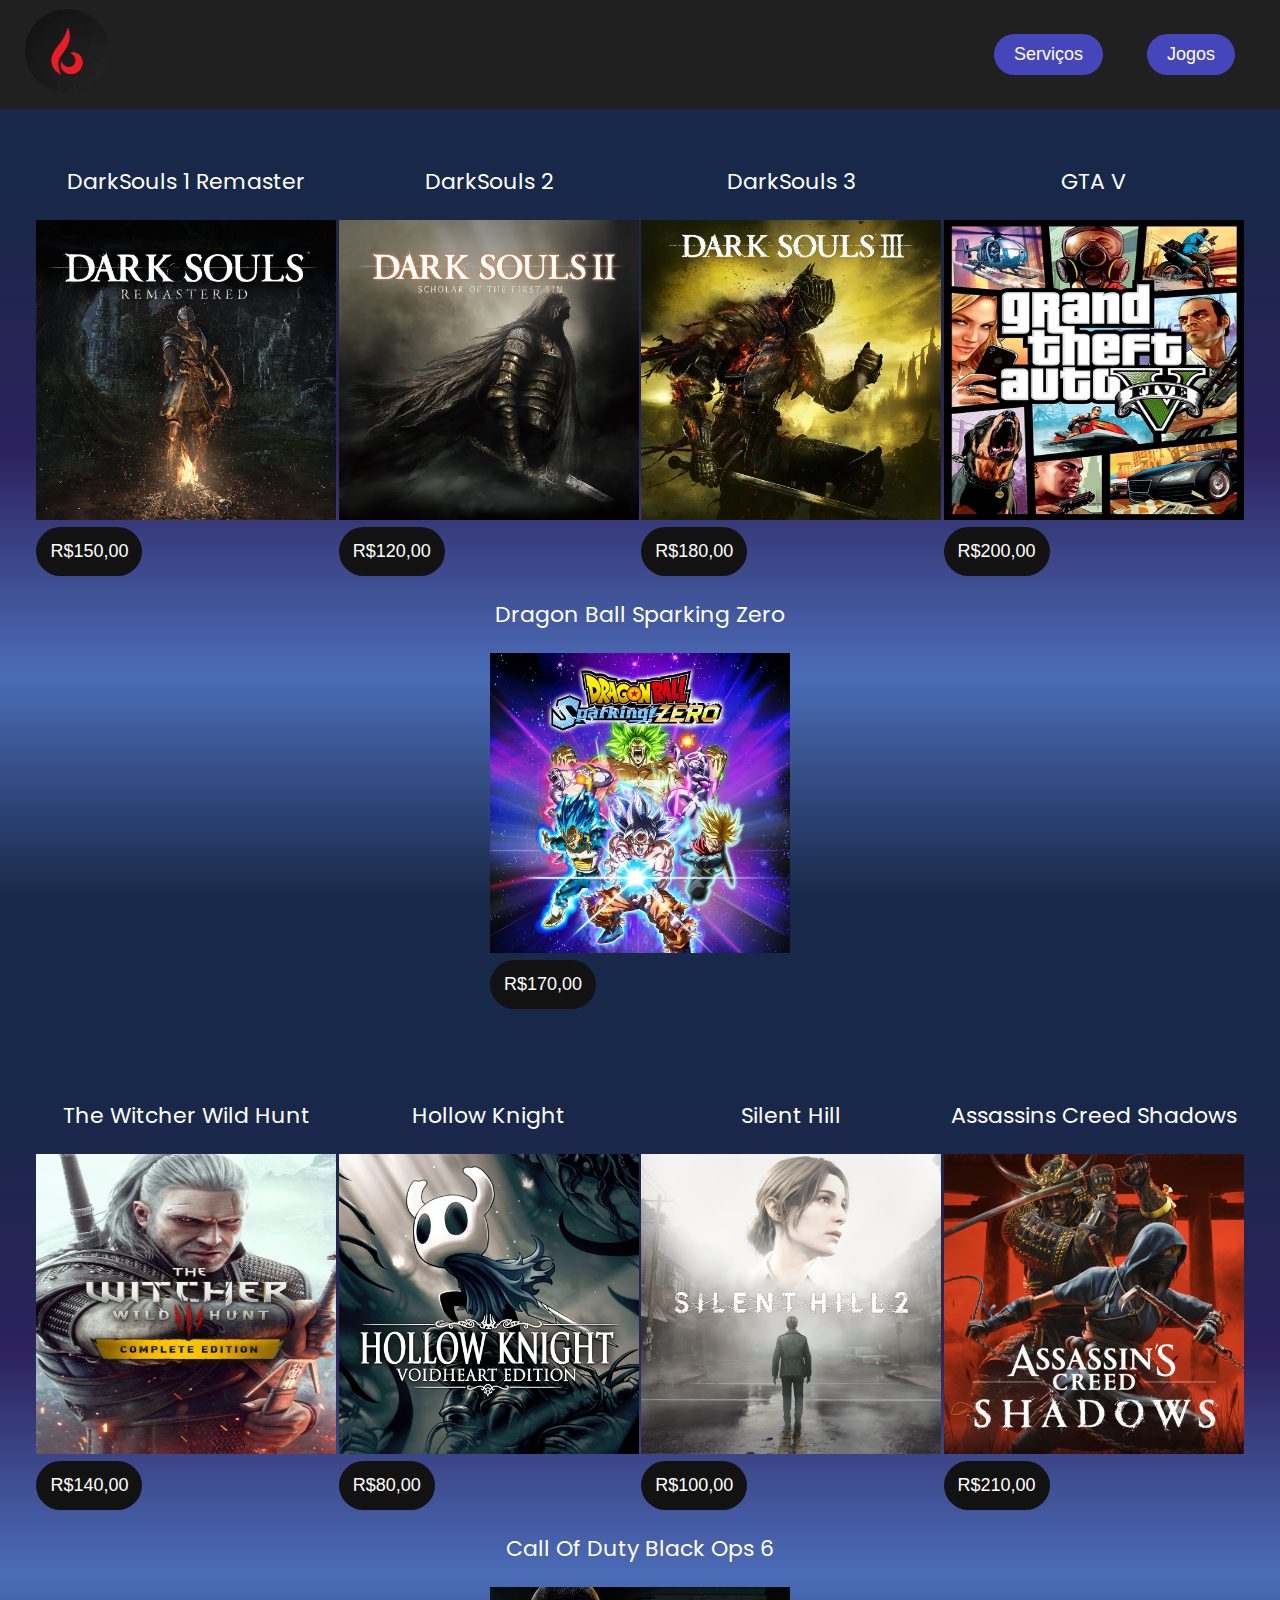
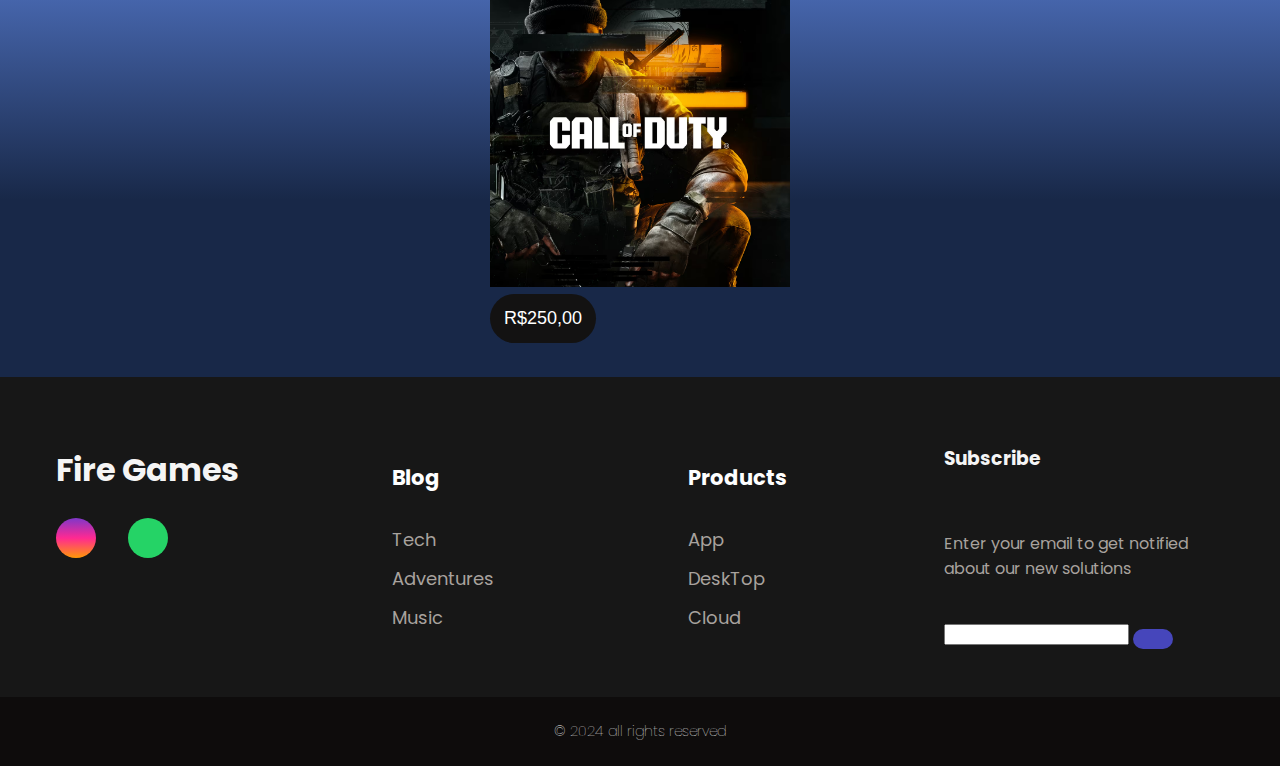
<file: TrabalhoTeste/index.html>
<!DOCTYPE html>
<html lang="en">
<head>
    <meta charset="UTF-8">
    <link rel="stylesheet" href="https://cdnjs.cloudflare.com/ajax/libs/font-awesome/6.6.0/css/all.min.css" integrity="sha512-Kc323vGBEqzTmouAECnVceyQqyqdsSiqLQISBL29aUW4U/M7pSPA/gEUZQqv1cwx4OnYxTxve5UMg5GT6L4JJg==" crossorigin="anonymous" referrerpolicy="no-referrer" />
    <meta name="viewport" content="width=device-width, initial-scale=1.0">
    <link rel="stylesheet" href="css/style.css">
    <title>Trabalho Arthur Campos</title>
</head>
<body>
    <header>
        <span class="logotipo"><img src="img/Black Minimalist Fire Gaming logo (2).png" alt="logo"></span>
        <nav>
            <ul class="nav-links">
                <li><a href='index.html'><button>Serviços</button></a></li>
                <li><a href='index.html'><button>Jogos</button></a></li>
            </ul>
        </nav>
    </header>
    <div class="games">

        <div class="game-bar">
            <p>DarkSouls 1 Remaster</p>
            <img src="img/JxilRmpXkS3CCXUnr0gZTBOlqso3plaw.jpg" alt="DarkSouls1 Remaster">
            <a href='desc_darksouls1.html'><button>R$150,00</button></a>
        </div>

        <div class="game-bar">
            <p>DarkSouls 2</p>
            <img src="img/oSOVmvoekCf9ASaAItqfKvpP.png" alt="DarkSouls2">
            <a href='desc_darksouls2.html'><button>R$120,00</button></a>
        </div>

        <div class="game-bar">
            <p>DarkSouls 3</p>
            <img src="img/v8JlD8KcQUtTqaLBmpFnj1ESRR5zMkLk.png" alt="DarkSouls3">
            <a href='desc_darksouls3.html'><button>R$180,00</button></a>
        </div>

        <div class="game-bar">
            <p>GTA V</p>
            <img src="img/Grand_Theft_Auto_V_capa.png" alt="GtaV">
            <a href='desc_gtav.html'><button>R$200,00</button></a>
        </div>

        <div class="game-bar">
            <p>Dragon Ball Sparking Zero</p>
            <img src="img/cbb03393f0ab1149f2b89a8194ce19e596a24fa5bec6526a.png" alt="Dragon Ball Sparking Zero">
            <a href='desc_dbz.html'><button>R$170,00</button></a>
        </div>
    </div>

    <div class="games">
        <div class="game-bar">
            <p>The Witcher Wild Hunt</p>
            <img src="img/ojKZ7l0T2M5egR9YHIjVhI0R.png" alt="The Witcher 3">
            <a href='desc_theWitcher.html'><button>R$140,00</button></a>
        </div>

        <div class="game-bar">
            <p>Hollow Knight</p>
            <img src="img/GuFQKWlrIVODEA1su20fCOrNZEYX5CB9.png" alt="Hollow Knight">
            <a href='desc_hollow.html'><button>R$80,00</button></a>
        </div>

        <div class="game-bar">
            <p>Silent Hill</p>
            <img src="img/IgwsFz9BiBrFvyV7pIWpoVgd.PNG" alt="Silent Hill">
            <a href='desc_silentHill.html'><button>R$100,00</button></a>
        </div>

        <div class="game-bar">
            <p>Assassins Creed Shadows</p>
            <img src="img/assassins-creed-codename-red_18uc.png" alt="Assassins Creed Shadows">
            <a href='desc_assasinsScreed.html'><button>R$210,00</button></a>
        </div>

        <div class="game-bar">
            <p>Call Of Duty Black Ops 6</p>
            <img src="img/5811b9a8ab59c7703c3d4f0a60748c029208aed35f28d7f3.png" alt="Cod BO6">
            <a href='desc_callOfDuty.html'><button>R$250,00</button></a>
        </div>
    </div>











    <footer>
        <div id="footer_content">
            <div id="footer_contacts">
                <h1>Fire Games</h1>
                <p></p>
    
                <div id="footer_social_midia">
                    <a href="https://www.instagram.com/eothuziin/" class="footer-link" id="instagram">
                        <i class="fa-brands fa-instagram"></i>
                    </a>
                    <a href="#" class="footer-link" id="whatsapp">
                        <i class="fa-brands fa-whatsapp"></i>
                    </a>
                </div>
            </div>
    
            <ul class="footer-list">
                <li><h3>Blog</h3></li>
                <li><a href="#" class="footer-link">Tech</a></li>
                <li><a href="#" class="footer-link">Adventures</a></li>
                <li><a href="#" class="footer-link">Music</a></li>
            </ul>
    
            <ul class="footer-list">
                <li><h3>Products</h3></li>
                <li><a href="#" class="footer-link">App</a></li>
                <li><a href="#" class="footer-link">DeskTop</a></li>
                <li><a href="#" class="footer-link">Cloud</a></li>
            </ul>
    
            <div class="footer_subscribe">
                <h3>Subscribe</h3>
                <p>Enter your email to get notified about our new solutions</p>
                <div id="input_group">
                    <input type="email" id="email">
                    <button>
                        <i class="fa-solid fa-envelope"></i>
                    </button>
                </div>
            </div>
        </div>
    
        <div id="footer_copyright">
            &#169; 2024 all rights reserved
        </div>
    </footer>
    
</body>
</html>
</file>
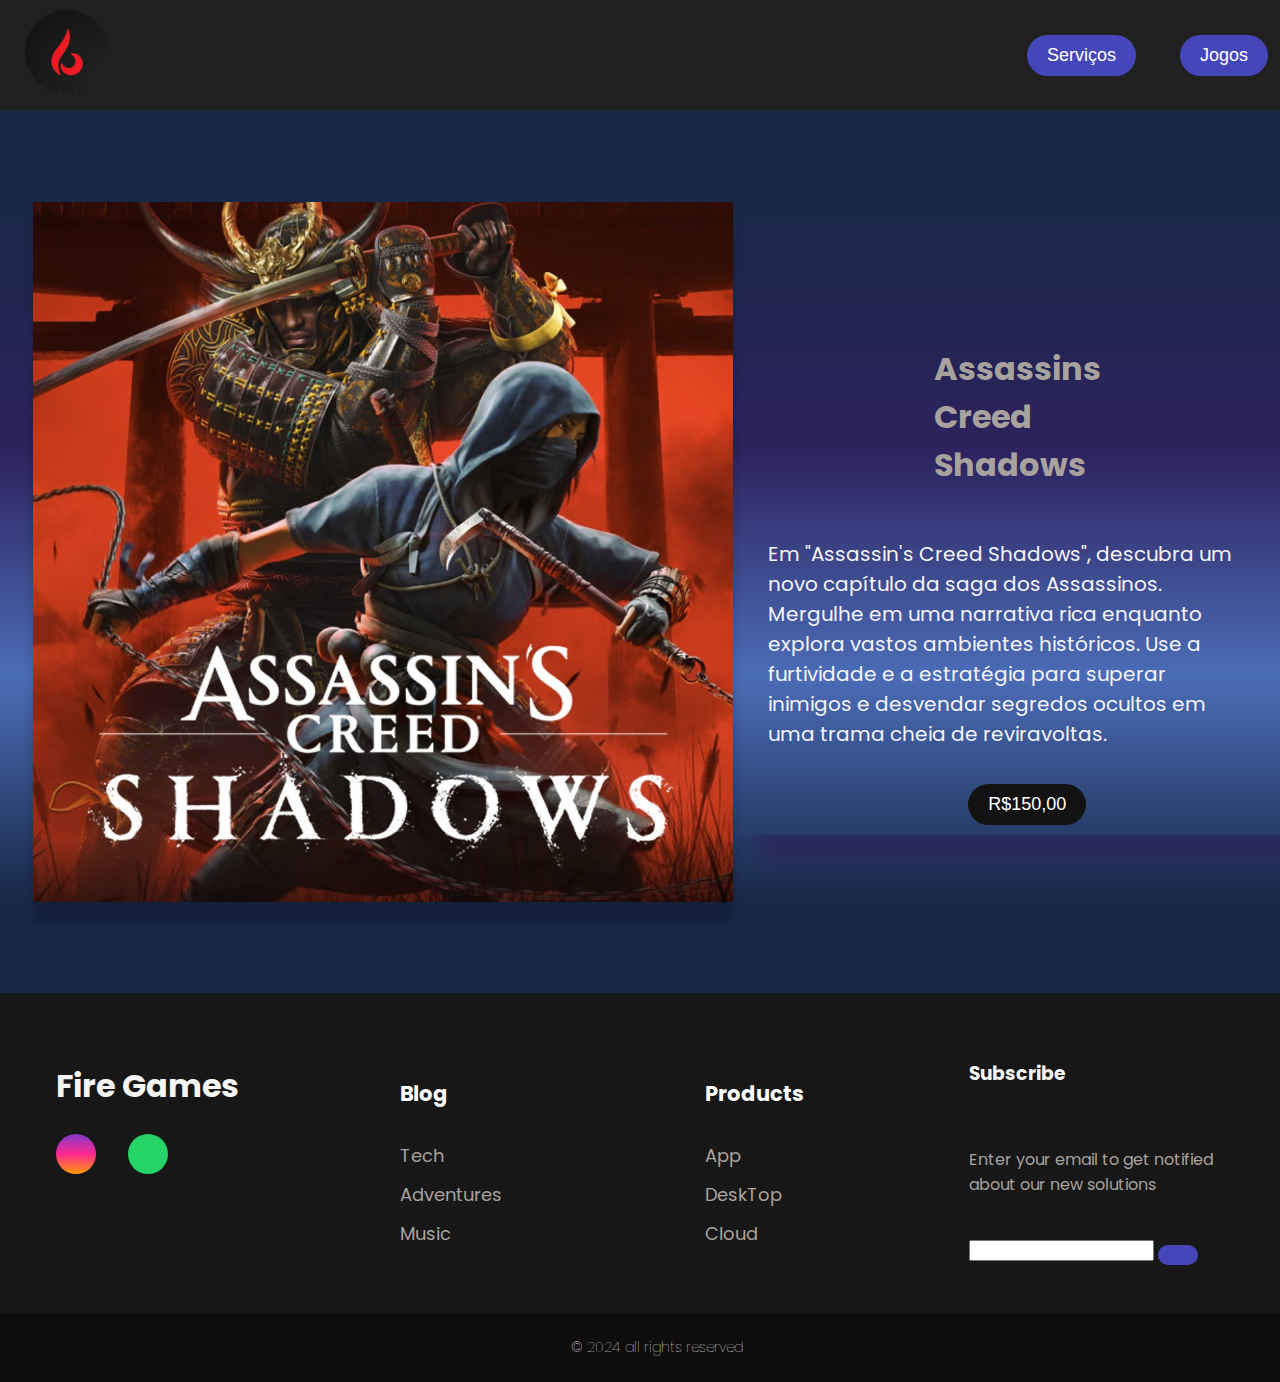
<file: TrabalhoTeste/desc_assasinsScreed.html>
<!DOCTYPE html>
<html lang="en">
<head>
    <meta charset="UTF-8">
    <meta name="viewport" content="width=device-width, initial-scale=1.0">
    <link rel="stylesheet" href="https://cdnjs.cloudflare.com/ajax/libs/font-awesome/6.6.0/css/all.min.css" integrity="sha512-Kc323vGBEqzTmouAECnVceyQqyqdsSiqLQISBL29aUW4U/M7pSPA/gEUZQqv1cwx4OnYxTxve5UMg5GT6L4JJg==" crossorigin="anonymous" referrerpolicy="no-referrer" />
    <link rel="stylesheet" href="./css/infoStyle.css">
    <title>Document</title>
</head>
<body>
    <header>
        <span class="logotipo"><img src="img/Black Minimalist Fire Gaming logo (2).png" alt="logo"></span>
        <nav>
            <ul class="nav-links">
                <li><a href='index.html'><button>Serviços</button></a></li>
                <li><a href='index.html'><button>Jogos</button></a></li>
            </ul>
        </nav>
    </header>

    <div class="infos">
        <img src="img/assassins-creed-codename-red_18uc.png" alt="Assassins Creed Shadows">
        <div id="info-aling">
            <h1>Assassins Creed Shadows</h1>
            <p>Em "Assassin's Creed Shadows", descubra um novo capítulo da saga dos Assassinos. Mergulhe em uma narrativa rica enquanto explora vastos ambientes históricos. Use a furtividade e a estratégia para superar inimigos e desvendar segredos ocultos em uma trama cheia de reviravoltas.</p>
            <a href='#'><button>R$150,00</button></a>
        </div>
    </div>


    <footer>
        <div id="footer_content">
            <div id="footer_contacts">
                <h1>Fire Games</h1>
                <p></p>
    
                <div id="footer_social_midia">
                    <a href="https://www.instagram.com/eothuziin/" class="footer-link" id="instagram">
                        <i class="fa-brands fa-instagram"></i>
                    </a>
                    <a href="#" class="footer-link" id="whatsapp">
                        <i class="fa-brands fa-whatsapp"></i>
                    </a>
                </div>
            </div>
    
            <ul class="footer-list">
                <li><h3>Blog</h3></li>
                <li><a href="#" class="footer-link">Tech</a></li>
                <li><a href="#" class="footer-link">Adventures</a></li>
                <li><a href="#" class="footer-link">Music</a></li>
            </ul>
    
            <ul class="footer-list">
                <li><h3>Products</h3></li>
                <li><a href="#" class="footer-link">App</a></li>
                <li><a href="#" class="footer-link">DeskTop</a></li>
                <li><a href="#" class="footer-link">Cloud</a></li>
            </ul>
    
            <div class="footer_subscribe">
                <h3>Subscribe</h3>
                <p>Enter your email to get notified about our new solutions</p>
                <div id="input_group">
                    <input type="email" id="email">
                    <button>
                        <i class="fa-solid fa-envelope"></i>
                    </button>
                </div>
            </div>
        </div>
    
        <div id="footer_copyright">
            &#169; 2024 all rights reserved
        </div>
    </footer>
</body>
</html>
</file>
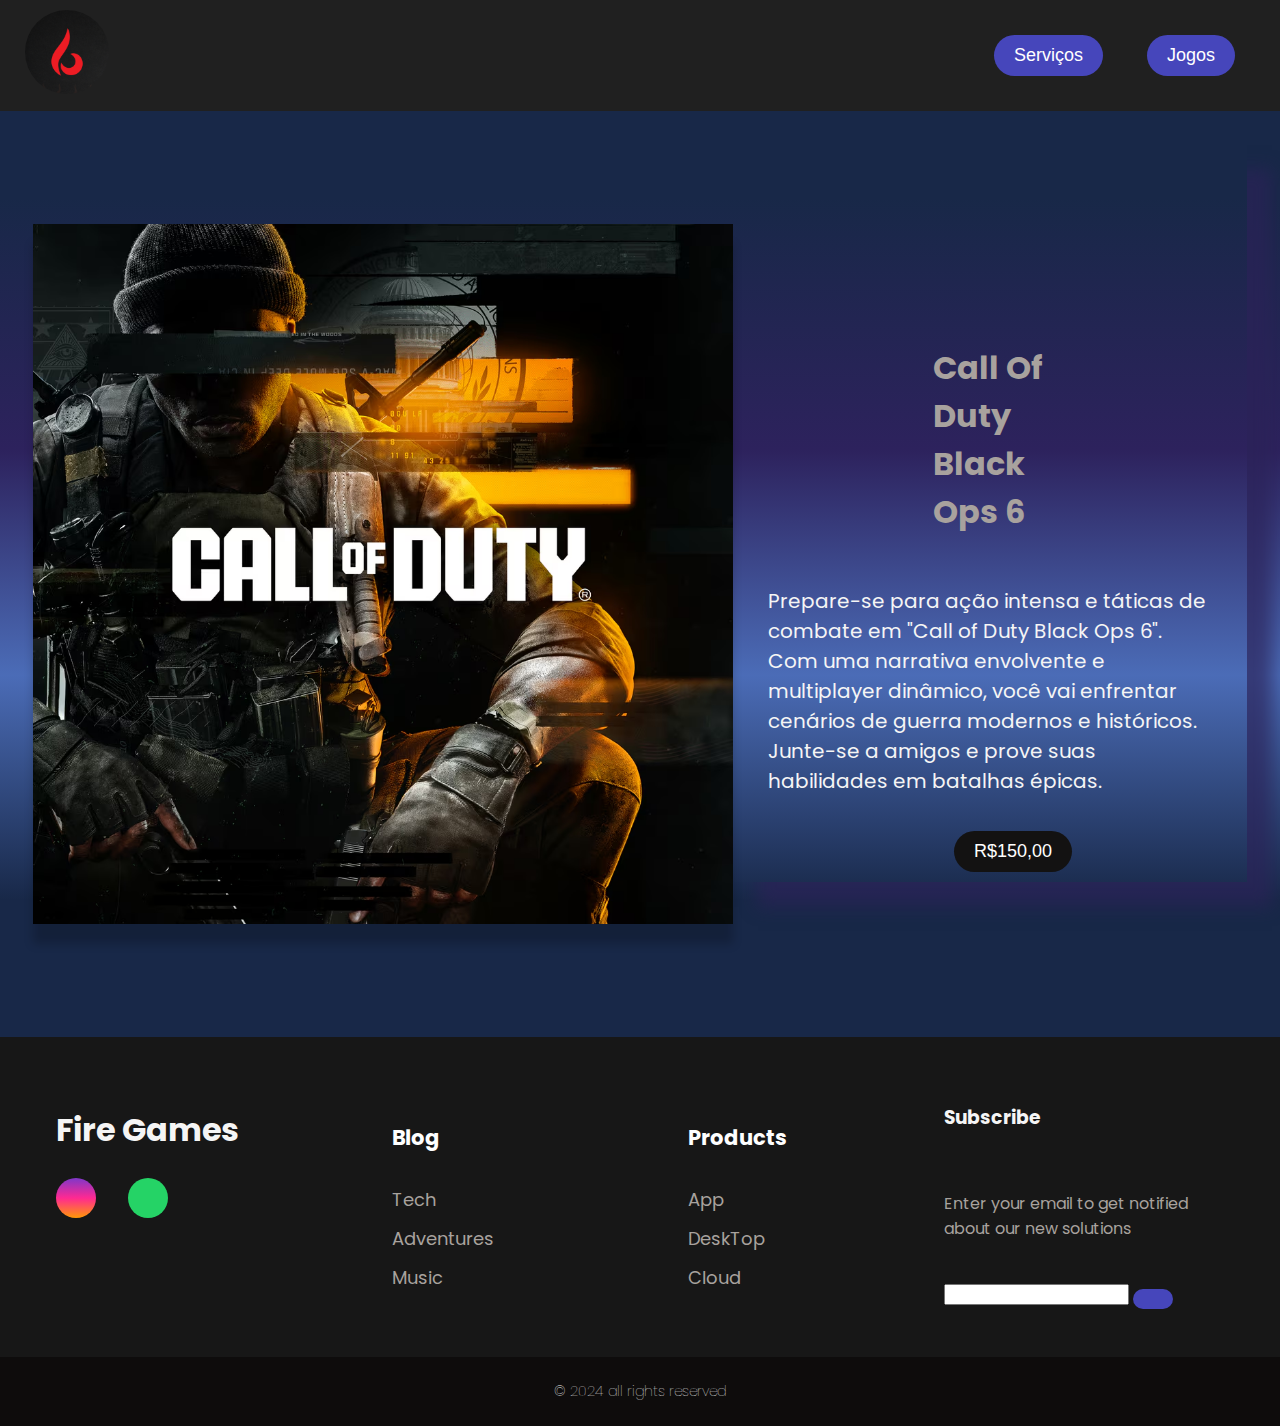
<file: TrabalhoTeste/desc_callOfDuty.html>
<!DOCTYPE html>
<html lang="en">
<head>
    <meta charset="UTF-8">
    <meta name="viewport" content="width=device-width, initial-scale=1.0">
    <link rel="stylesheet" href="https://cdnjs.cloudflare.com/ajax/libs/font-awesome/6.6.0/css/all.min.css" integrity="sha512-Kc323vGBEqzTmouAECnVceyQqyqdsSiqLQISBL29aUW4U/M7pSPA/gEUZQqv1cwx4OnYxTxve5UMg5GT6L4JJg==" crossorigin="anonymous" referrerpolicy="no-referrer" />
    <link rel="stylesheet" href="css/infoStyle.css">
    <title>Document</title>
</head>
<body>
    <header>
        <span class="logotipo"><img src="img/Black Minimalist Fire Gaming logo (2).png" alt="logo"></span>
        <nav>
            <ul class="nav-links">
                <li><a href='index.html'><button>Serviços</button></a></li>
                <li><a href='index.html'><button>Jogos</button></a></li>
            </ul>
        </nav>
    </header>

    <div class="infos">
        <img src="img/5811b9a8ab59c7703c3d4f0a60748c029208aed35f28d7f3.png" alt="Cod BO6">
        <div id="info-aling">
            <h1>Call Of Duty Black Ops 6</h1>
            <p>Prepare-se para ação intensa e táticas de combate em "Call of Duty Black Ops 6". Com uma narrativa envolvente e multiplayer dinâmico, você vai enfrentar cenários de guerra modernos e históricos. Junte-se a amigos e prove suas habilidades em batalhas épicas.</p>
            <a href='#'><button>R$150,00</button></a>
        </div>
    </div>


    <footer>
        <div id="footer_content">
            <div id="footer_contacts">
                <h1>Fire Games</h1>
                <p></p>
    
                <div id="footer_social_midia">
                    <a href="https://www.instagram.com/eothuziin/" class="footer-link" id="instagram">
                        <i class="fa-brands fa-instagram"></i>
                    </a>
                    <a href="#" class="footer-link" id="whatsapp">
                        <i class="fa-brands fa-whatsapp"></i>
                    </a>
                </div>
            </div>
    
            <ul class="footer-list">
                <li><h3>Blog</h3></li>
                <li><a href="#" class="footer-link">Tech</a></li>
                <li><a href="#" class="footer-link">Adventures</a></li>
                <li><a href="#" class="footer-link">Music</a></li>
            </ul>
    
            <ul class="footer-list">
                <li><h3>Products</h3></li>
                <li><a href="#" class="footer-link">App</a></li>
                <li><a href="#" class="footer-link">DeskTop</a></li>
                <li><a href="#" class="footer-link">Cloud</a></li>
            </ul>
    
            <div class="footer_subscribe">
                <h3>Subscribe</h3>
                <p>Enter your email to get notified about our new solutions</p>
                <div id="input_group">
                    <input type="email" id="email">
                    <button>
                        <i class="fa-solid fa-envelope"></i>
                    </button>
                </div>
            </div>
        </div>
    
        <div id="footer_copyright">
            &#169; 2024 all rights reserved
        </div>
    </footer>
</body>
</html>
</file>
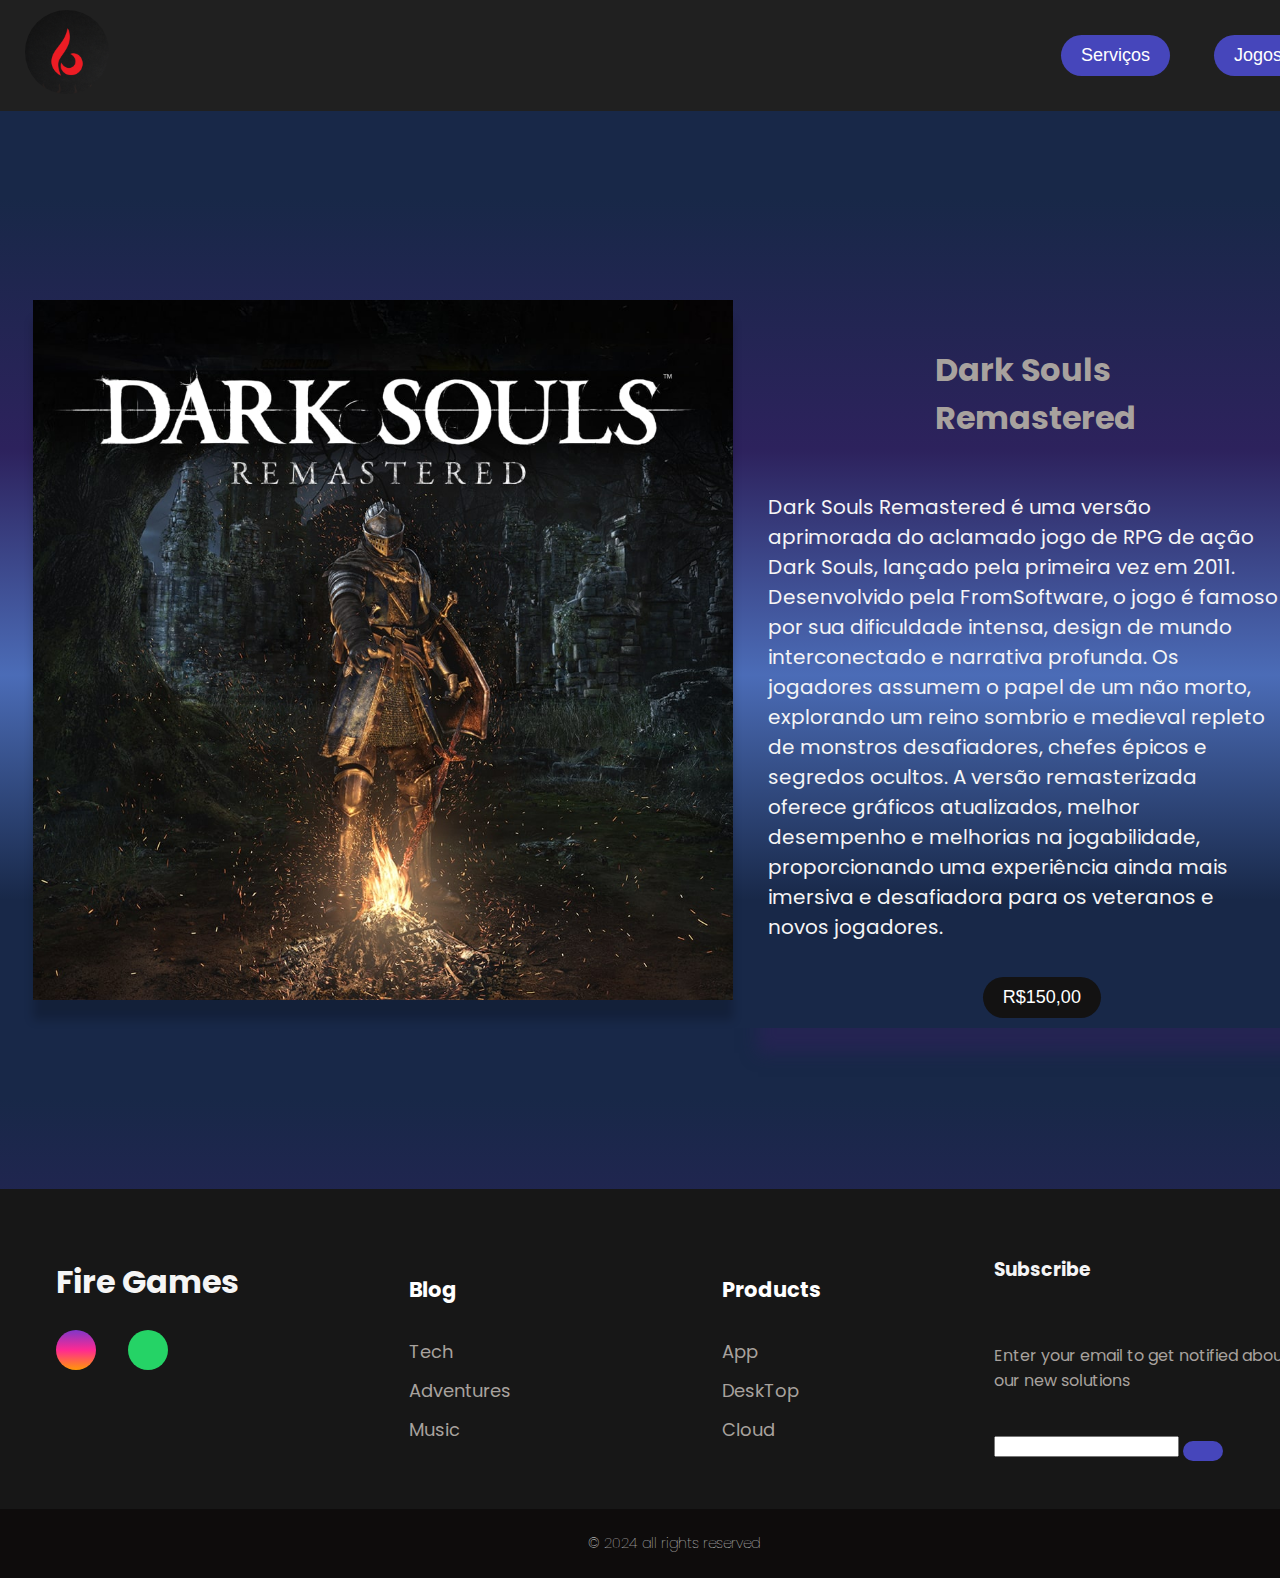
<file: TrabalhoTeste/desc_darksouls1.html>
<!DOCTYPE html>
<html lang="en">
<head>
    <meta charset="UTF-8">
    <meta name="viewport" content="width=device-width, initial-scale=1.0">
    <link rel="stylesheet" href="https://cdnjs.cloudflare.com/ajax/libs/font-awesome/6.6.0/css/all.min.css" integrity="sha512-Kc323vGBEqzTmouAECnVceyQqyqdsSiqLQISBL29aUW4U/M7pSPA/gEUZQqv1cwx4OnYxTxve5UMg5GT6L4JJg==" crossorigin="anonymous" referrerpolicy="no-referrer" />
    <link rel="stylesheet" href="css/infoStyle.css">
    <title>Document</title>
</head>
<body>
    <header>
        <span class="logotipo"><img src="img/Black Minimalist Fire Gaming logo (2).png" alt="logo"></span>
        <nav>
            <ul class="nav-links">
                <li><a href='index.html'><button>Serviços</button></a></li>
                <li><a href='index.html'><button>Jogos</button></a></li>
            </ul>
        </nav>
    </header>

    <div class="infos">
        <img src="img/JxilRmpXkS3CCXUnr0gZTBOlqso3plaw.jpg" alt="DarkSouls1 Remaster">
        <div id="info-aling">
            <h1>Dark Souls Remastered</h1>
            <p>Dark Souls Remastered é uma versão aprimorada do aclamado jogo de RPG de ação Dark Souls, lançado pela primeira vez em 2011. Desenvolvido pela FromSoftware, o jogo é famoso por sua dificuldade intensa, design de mundo interconectado e narrativa profunda. Os jogadores assumem o papel de um não morto, explorando um reino sombrio e medieval repleto de monstros desafiadores, chefes épicos e segredos ocultos. A versão remasterizada oferece gráficos atualizados, melhor desempenho e melhorias na jogabilidade, proporcionando uma experiência ainda mais imersiva e desafiadora para os veteranos e novos jogadores.</p>
            <a href='#'><button>R$150,00</button></a>
        </div>
    </div>


    <footer>
        <div id="footer_content">
            <div id="footer_contacts">
                <h1>Fire Games</h1>
                <p></p>
    
                <div id="footer_social_midia">
                    <a href="https://www.instagram.com/eothuziin/" class="footer-link" id="instagram">
                        <i class="fa-brands fa-instagram"></i>
                    </a>
                    <a href="#" class="footer-link" id="whatsapp">
                        <i class="fa-brands fa-whatsapp"></i>
                    </a>
                </div>
            </div>
    
            <ul class="footer-list">
                <li><h3>Blog</h3></li>
                <li><a href="#" class="footer-link">Tech</a></li>
                <li><a href="#" class="footer-link">Adventures</a></li>
                <li><a href="#" class="footer-link">Music</a></li>
            </ul>
    
            <ul class="footer-list">
                <li><h3>Products</h3></li>
                <li><a href="#" class="footer-link">App</a></li>
                <li><a href="#" class="footer-link">DeskTop</a></li>
                <li><a href="#" class="footer-link">Cloud</a></li>
            </ul>
    
            <div class="footer_subscribe">
                <h3>Subscribe</h3>
                <p>Enter your email to get notified about our new solutions</p>
                <div id="input_group">
                    <input type="email" id="email">
                    <button>
                        <i class="fa-solid fa-envelope"></i>
                    </button>
                </div>
            </div>
        </div>
    
        <div id="footer_copyright">
            &#169; 2024 all rights reserved
        </div>
    </footer>
</body>
</html>
</file>
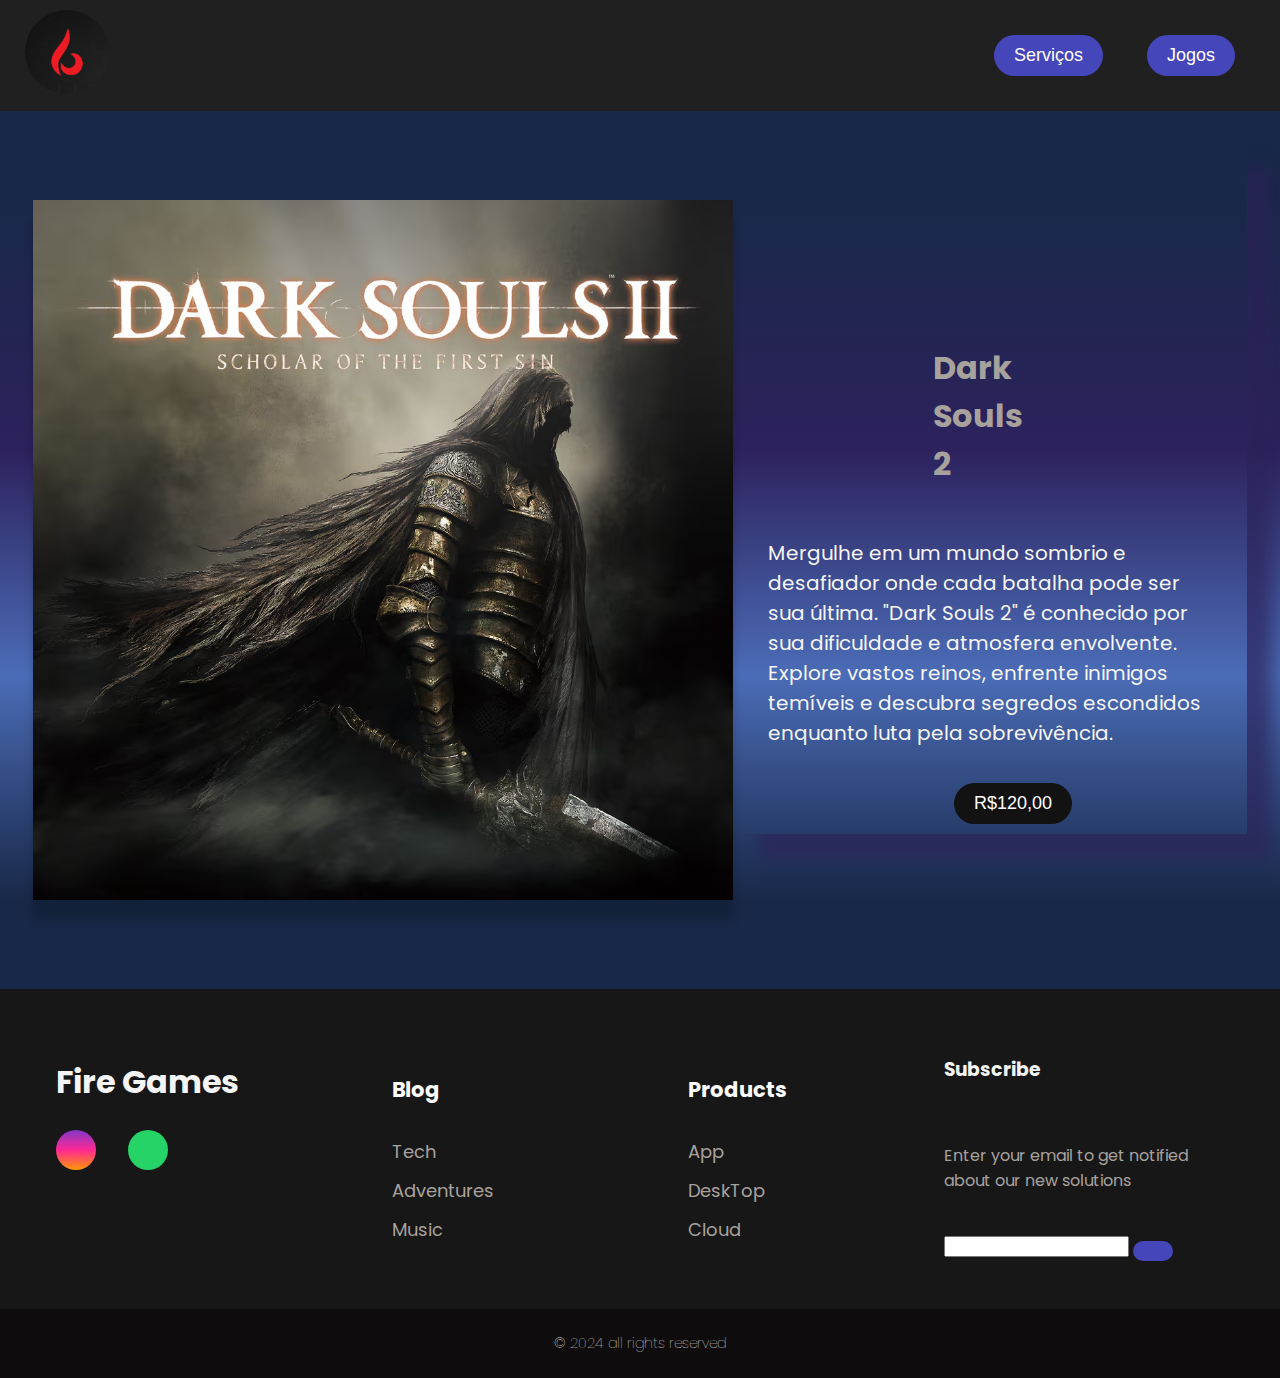
<file: TrabalhoTeste/desc_darksouls2.html>
<!DOCTYPE html>
<html lang="en">
<head>
    <meta charset="UTF-8">
    <meta name="viewport" content="width=device-width, initial-scale=1.0">
    <link rel="stylesheet" href="https://cdnjs.cloudflare.com/ajax/libs/font-awesome/6.6.0/css/all.min.css" integrity="sha512-Kc323vGBEqzTmouAECnVceyQqyqdsSiqLQISBL29aUW4U/M7pSPA/gEUZQqv1cwx4OnYxTxve5UMg5GT6L4JJg==" crossorigin="anonymous" referrerpolicy="no-referrer" />
    <link rel="stylesheet" href="css/infoStyle.css">
    <title>Document</title>
</head>
<body>
    <header>
        <span class="logotipo"><img src="img/Black Minimalist Fire Gaming logo (2).png" alt="logo"></span>
        <nav>
            <ul class="nav-links">
                <li><a href='index.html'><button>Serviços</button></a></li>
                <li><a href='index.html'><button>Jogos</button></a></li>
            </ul>
        </nav>
    </header>

    <div class="infos">
        <img src="img/oSOVmvoekCf9ASaAItqfKvpP.png" alt="DarkSouls2">
        <div id="info-aling">
            <h1>Dark Souls 2</h1>
            <p>Mergulhe em um mundo sombrio e desafiador onde cada batalha pode ser sua última. "Dark Souls 2" é conhecido por sua dificuldade e atmosfera envolvente. Explore vastos reinos, enfrente inimigos temíveis e descubra segredos escondidos enquanto luta pela sobrevivência.</p>
            <a href='#'><button>R$120,00</button></a>
        </div>
    </div>


    <footer>
        <div id="footer_content">
            <div id="footer_contacts">
                <h1>Fire Games</h1>
                <p></p>
    
                <div id="footer_social_midia">
                    <a href="https://www.instagram.com/eothuziin/" class="footer-link" id="instagram">
                        <i class="fa-brands fa-instagram"></i>
                    </a>
                    <a href="#" class="footer-link" id="whatsapp">
                        <i class="fa-brands fa-whatsapp"></i>
                    </a>
                </div>
            </div>
    
            <ul class="footer-list">
                <li><h3>Blog</h3></li>
                <li><a href="#" class="footer-link">Tech</a></li>
                <li><a href="#" class="footer-link">Adventures</a></li>
                <li><a href="#" class="footer-link">Music</a></li>
            </ul>
    
            <ul class="footer-list">
                <li><h3>Products</h3></li>
                <li><a href="#" class="footer-link">App</a></li>
                <li><a href="#" class="footer-link">DeskTop</a></li>
                <li><a href="#" class="footer-link">Cloud</a></li>
            </ul>
    
            <div class="footer_subscribe">
                <h3>Subscribe</h3>
                <p>Enter your email to get notified about our new solutions</p>
                <div id="input_group">
                    <input type="email" id="email">
                    <button>
                        <i class="fa-solid fa-envelope"></i>
                    </button>
                </div>
            </div>
        </div>
    
        <div id="footer_copyright">
            &#169; 2024 all rights reserved
        </div>
    </footer>
</body>
</html>
</file>
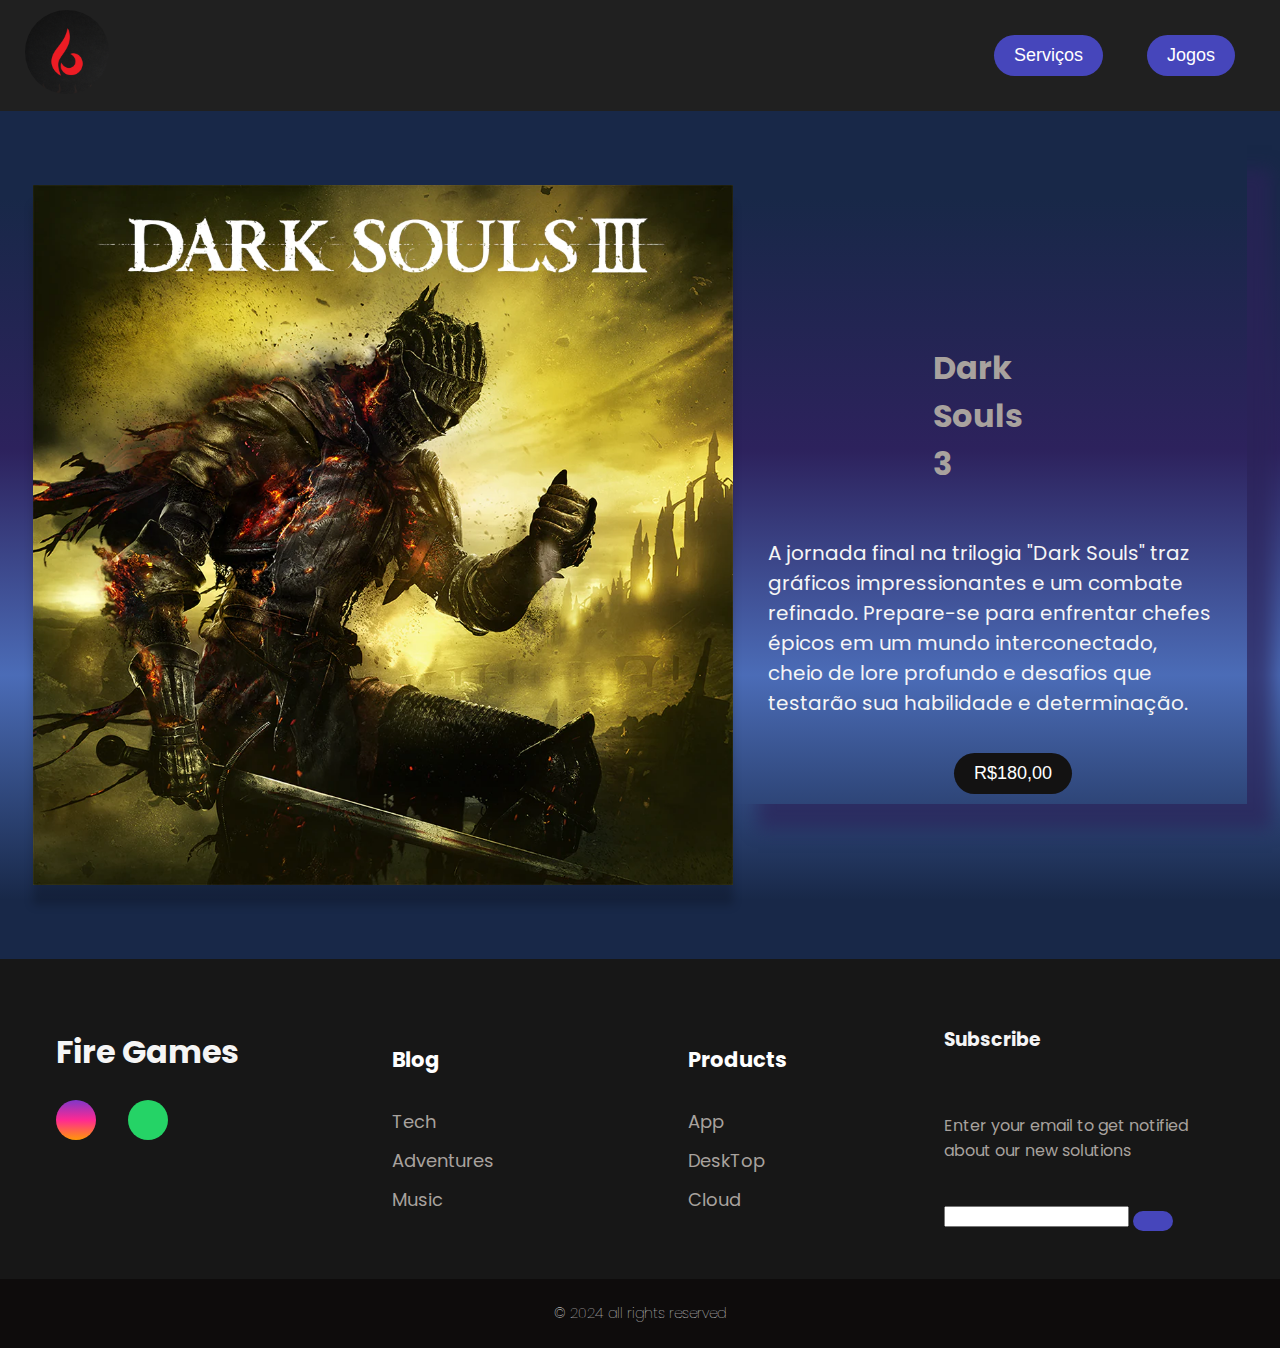
<file: TrabalhoTeste/desc_darksouls3.html>
<!DOCTYPE html>
<html lang="en">
<head>
    <meta charset="UTF-8">
    <meta name="viewport" content="width=device-width, initial-scale=1.0">
    <link rel="stylesheet" href="https://cdnjs.cloudflare.com/ajax/libs/font-awesome/6.6.0/css/all.min.css" integrity="sha512-Kc323vGBEqzTmouAECnVceyQqyqdsSiqLQISBL29aUW4U/M7pSPA/gEUZQqv1cwx4OnYxTxve5UMg5GT6L4JJg==" crossorigin="anonymous" referrerpolicy="no-referrer" />
    <link rel="stylesheet" href="css/infoStyle.css">
    <title>Document</title>
</head>
<body>
    <header>
        <span class="logotipo"><img src="img/Black Minimalist Fire Gaming logo (2).png" alt="logo"></span>
        <nav>
            <ul class="nav-links">
                <li><a href='index.html'><button>Serviços</button></a></li>
                <li><a href='index.html'><button>Jogos</button></a></li>
            </ul>
        </nav>
    </header>

    <div class="infos">
        <img src=img/v8JlD8KcQUtTqaLBmpFnj1ESRR5zMkLk.png alt="DarkSouls3 ">
        <div id="info-aling">
            <h1>Dark Souls 3</h1>
            <p>A jornada final na trilogia "Dark Souls" traz gráficos impressionantes e um combate refinado. Prepare-se para enfrentar chefes épicos em um mundo interconectado, cheio de lore profundo e desafios que testarão sua habilidade e determinação.</p>
            <a href='#'><button>R$180,00</button></a>
        </div>
    </div>


    <footer>
        <div id="footer_content">
            <div id="footer_contacts">
                <h1>Fire Games</h1>
                <p></p>
    
                <div id="footer_social_midia">
                    <a href="https://www.instagram.com/eothuziin/" class="footer-link" id="instagram">
                        <i class="fa-brands fa-instagram"></i>
                    </a>
                    <a href="#" class="footer-link" id="whatsapp">
                        <i class="fa-brands fa-whatsapp"></i>
                    </a>
                </div>
            </div>
    
            <ul class="footer-list">
                <li><h3>Blog</h3></li>
                <li><a href="#" class="footer-link">Tech</a></li>
                <li><a href="#" class="footer-link">Adventures</a></li>
                <li><a href="#" class="footer-link">Music</a></li>
            </ul>
    
            <ul class="footer-list">
                <li><h3>Products</h3></li>
                <li><a href="#" class="footer-link">App</a></li>
                <li><a href="#" class="footer-link">DeskTop</a></li>
                <li><a href="#" class="footer-link">Cloud</a></li>
            </ul>
    
            <div class="footer_subscribe">
                <h3>Subscribe</h3>
                <p>Enter your email to get notified about our new solutions</p>
                <div id="input_group">
                    <input type="email" id="email">
                    <button>
                        <i class="fa-solid fa-envelope"></i>
                    </button>
                </div>
            </div>
        </div>
    
        <div id="footer_copyright">
            &#169; 2024 all rights reserved
        </div>
    </footer>
</body>
</html>
</file>
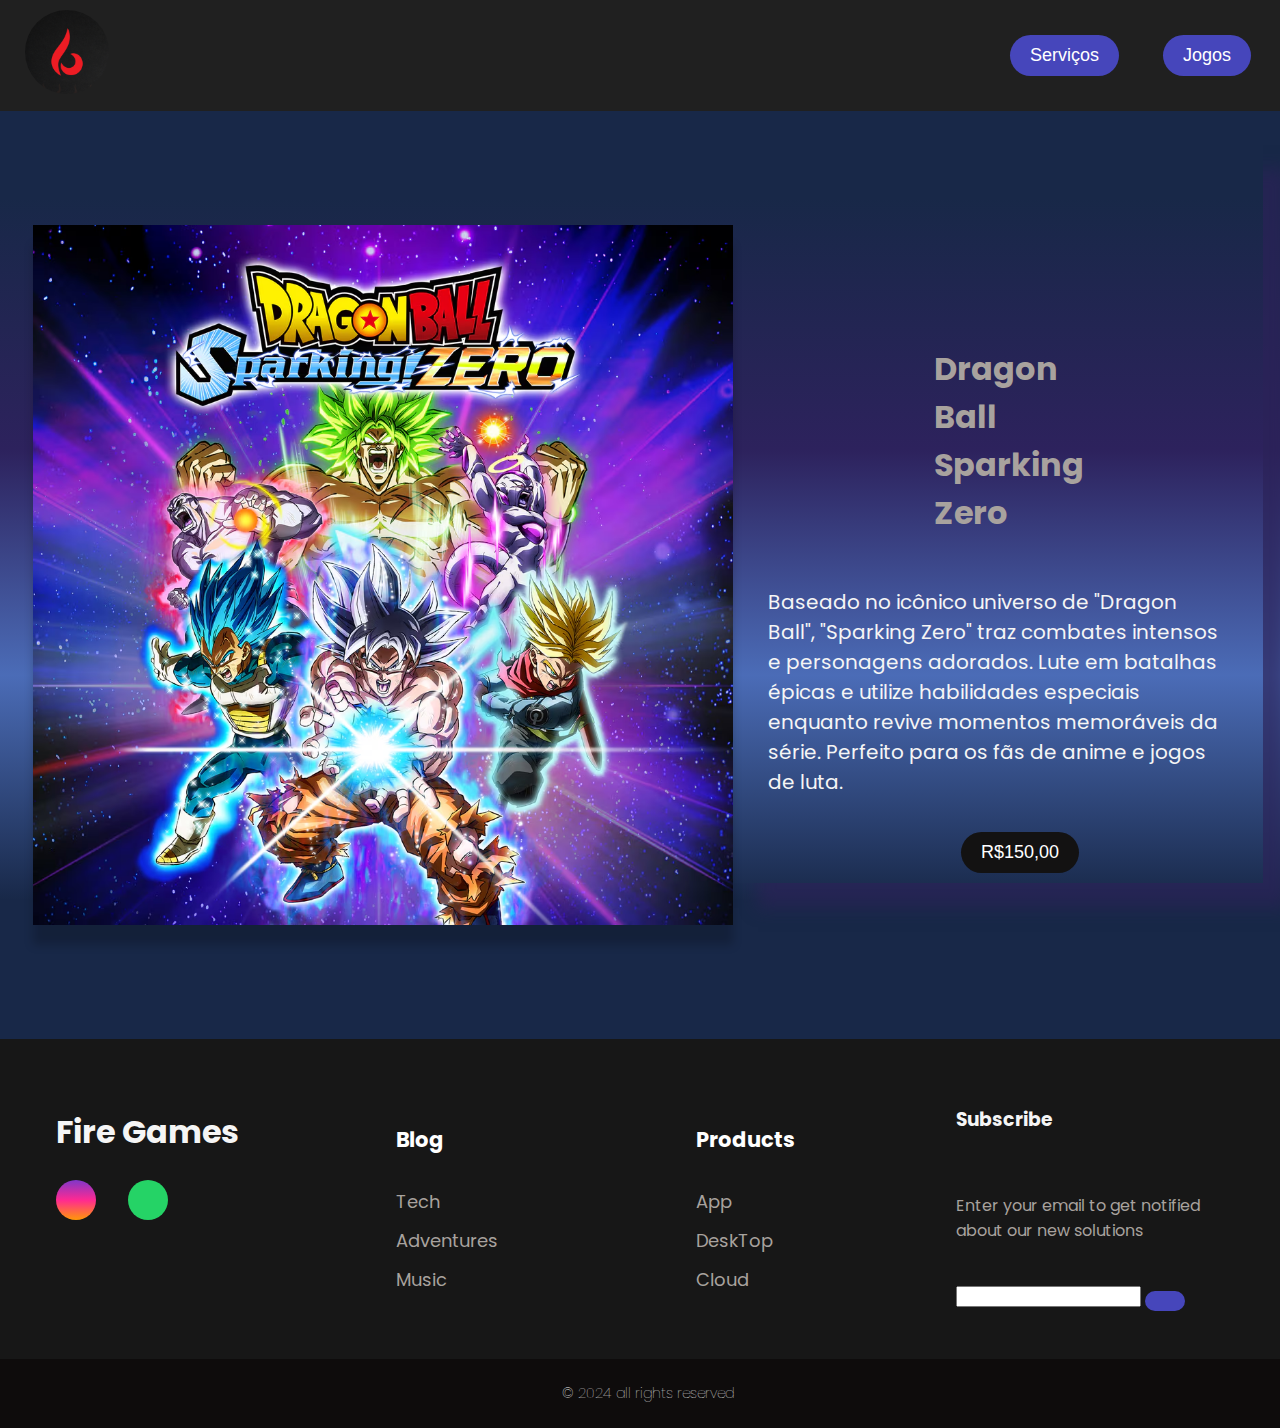
<file: TrabalhoTeste/desc_dbz.html>
<!DOCTYPE html>
<html lang="en">
<head>
    <meta charset="UTF-8">
    <meta name="viewport" content="width=device-width, initial-scale=1.0">
    <link rel="stylesheet" href="https://cdnjs.cloudflare.com/ajax/libs/font-awesome/6.6.0/css/all.min.css" integrity="sha512-Kc323vGBEqzTmouAECnVceyQqyqdsSiqLQISBL29aUW4U/M7pSPA/gEUZQqv1cwx4OnYxTxve5UMg5GT6L4JJg==" crossorigin="anonymous" referrerpolicy="no-referrer" />
    <link rel="stylesheet" href="css/infoStyle.css">
    <title>Document</title>
</head>
<body>
    <header>
        <span class="logotipo"><img src="img/Black Minimalist Fire Gaming logo (2).png" alt="logo"></span>
        <nav>
            <ul class="nav-links">
                <li><a href='index.html'><button>Serviços</button></a></li>
                <li><a href='index.html'><button>Jogos</button></a></li>
            </ul>
        </nav>
    </header>

    <div class="infos">
        <img src="img/cbb03393f0ab1149f2b89a8194ce19e596a24fa5bec6526a.png" alt="DragonBall SparkingZero">
        <div id="info-aling">
            <h1>Dragon Ball Sparking Zero</h1>
            <p> Baseado no icônico universo de "Dragon Ball", "Sparking Zero" traz combates intensos e personagens adorados. Lute em batalhas épicas e utilize habilidades especiais enquanto revive momentos memoráveis da série. Perfeito para os fãs de anime e jogos de luta.</p>
            <a href='#'><button>R$150,00</button></a>
        </div>
    </div>


    <footer>
        <div id="footer_content">
            <div id="footer_contacts">
                <h1>Fire Games</h1>
                <p></p>
    
                <div id="footer_social_midia">
                    <a href="https://www.instagram.com/eothuziin/" class="footer-link" id="instagram">
                        <i class="fa-brands fa-instagram"></i>
                    </a>
                    <a href="#" class="footer-link" id="whatsapp">
                        <i class="fa-brands fa-whatsapp"></i>
                    </a>
                </div>
            </div>
    
            <ul class="footer-list">
                <li><h3>Blog</h3></li>
                <li><a href="#" class="footer-link">Tech</a></li>
                <li><a href="#" class="footer-link">Adventures</a></li>
                <li><a href="#" class="footer-link">Music</a></li>
            </ul>
    
            <ul class="footer-list">
                <li><h3>Products</h3></li>
                <li><a href="#" class="footer-link">App</a></li>
                <li><a href="#" class="footer-link">DeskTop</a></li>
                <li><a href="#" class="footer-link">Cloud</a></li>
            </ul>
    
            <div class="footer_subscribe">
                <h3>Subscribe</h3>
                <p>Enter your email to get notified about our new solutions</p>
                <div id="input_group">
                    <input type="email" id="email">
                    <button>
                        <i class="fa-solid fa-envelope"></i>
                    </button>
                </div>
            </div>
        </div>
    
        <div id="footer_copyright">
            &#169; 2024 all rights reserved
        </div>
    </footer>
</body>
</html>
</file>
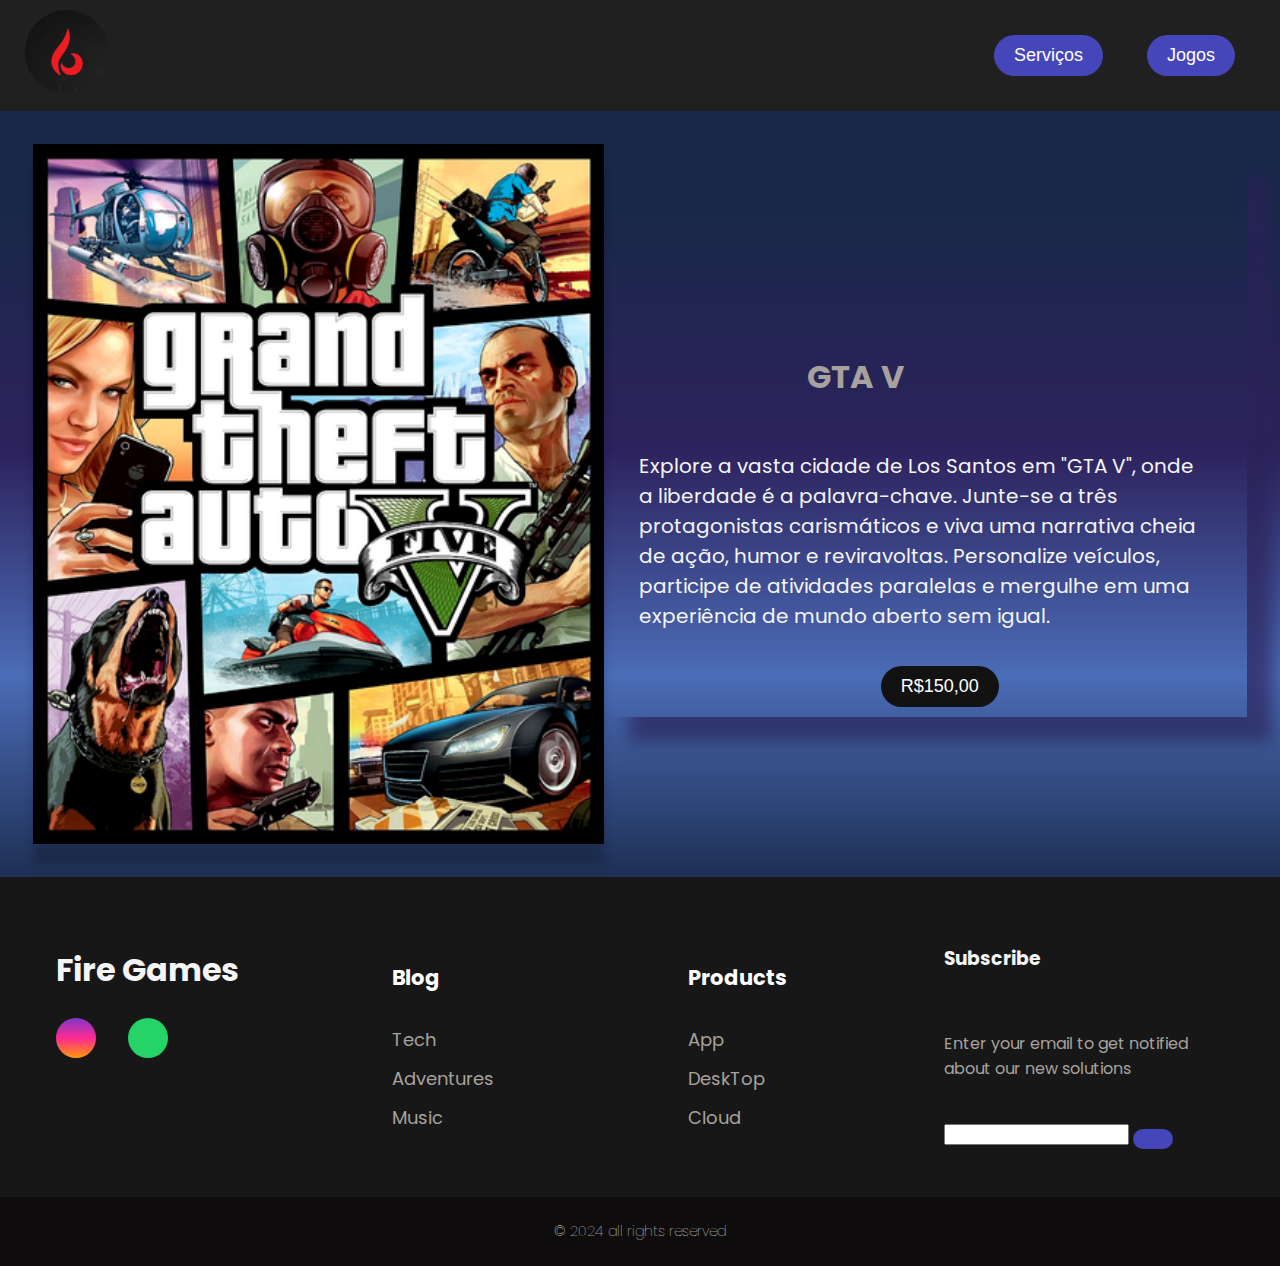
<file: TrabalhoTeste/desc_gtav.html>
<!DOCTYPE html>
<html lang="en">
<head>
    <meta charset="UTF-8">
    <meta name="viewport" content="width=device-width, initial-scale=1.0">
    <link rel="stylesheet" href="https://cdnjs.cloudflare.com/ajax/libs/font-awesome/6.6.0/css/all.min.css" integrity="sha512-Kc323vGBEqzTmouAECnVceyQqyqdsSiqLQISBL29aUW4U/M7pSPA/gEUZQqv1cwx4OnYxTxve5UMg5GT6L4JJg==" crossorigin="anonymous" referrerpolicy="no-referrer" />
    <link rel="stylesheet" href="css/infoStyle.css">
    <title>Document</title>
</head>
<body>
    <header>
        <span class="logotipo"><img src="img/Black Minimalist Fire Gaming logo (2).png" alt="logo"></span>
        <nav>
            <ul class="nav-links">
                <li><a href='index.html'><button>Serviços</button></a></li>
                <li><a href='index.html'><button>Jogos</button></a></li>
            </ul>
        </nav>
    </header>

    <div class="infos">
        <img src="img/Grand_Theft_Auto_V_capa.png"  alt="GTA-V">
        <div id="info-aling">
            <h1>GTA V</h1>
            <p>Explore a vasta cidade de Los Santos em "GTA V", onde a liberdade é a palavra-chave. Junte-se a três protagonistas carismáticos e viva uma narrativa cheia de ação, humor e reviravoltas. Personalize veículos, participe de atividades paralelas e mergulhe em uma experiência de mundo aberto sem igual.</p>
            <a href='#'><button>R$150,00</button></a>
        </div>
    </div>


    <footer>
        <div id="footer_content">
            <div id="footer_contacts">
                <h1>Fire Games</h1>
                <p></p>
    
                <div id="footer_social_midia">
                    <a href="https://www.instagram.com/eothuziin/" class="footer-link" id="instagram">
                        <i class="fa-brands fa-instagram"></i>
                    </a>
                    <a href="#" class="footer-link" id="whatsapp">
                        <i class="fa-brands fa-whatsapp"></i>
                    </a>
                </div>
            </div>
    
            <ul class="footer-list">
                <li><h3>Blog</h3></li>
                <li><a href="#" class="footer-link">Tech</a></li>
                <li><a href="#" class="footer-link">Adventures</a></li>
                <li><a href="#" class="footer-link">Music</a></li>
            </ul>
    
            <ul class="footer-list">
                <li><h3>Products</h3></li>
                <li><a href="#" class="footer-link">App</a></li>
                <li><a href="#" class="footer-link">DeskTop</a></li>
                <li><a href="#" class="footer-link">Cloud</a></li>
            </ul>
    
            <div class="footer_subscribe">
                <h3>Subscribe</h3>
                <p>Enter your email to get notified about our new solutions</p>
                <div id="input_group">
                    <input type="email" id="email">
                    <button>
                        <i class="fa-solid fa-envelope"></i>
                    </button>
                </div>
            </div>
        </div>
    
        <div id="footer_copyright">
            &#169; 2024 all rights reserved
        </div>
    </footer>
</body>
</html>
</file>
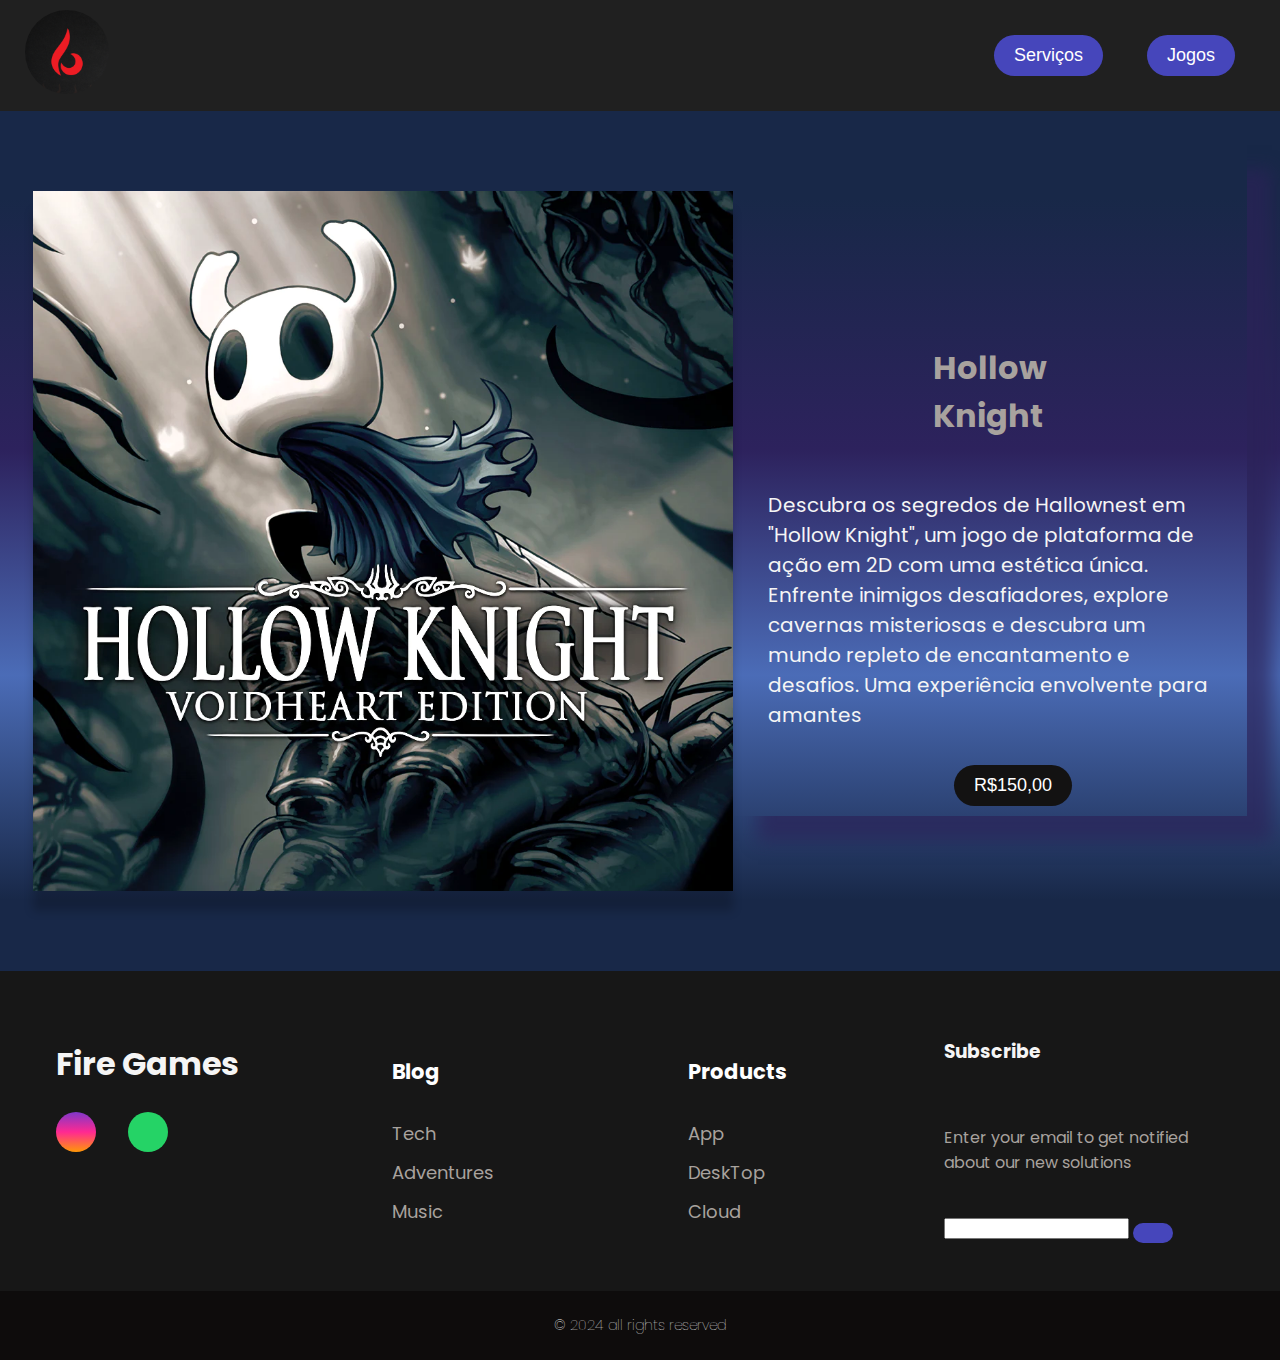
<file: TrabalhoTeste/desc_hollow.html>
<!DOCTYPE html>
<html lang="en">
<head>
    <meta charset="UTF-8">
    <meta name="viewport" content="width=device-width, initial-scale=1.0">
    <link rel="stylesheet" href="https://cdnjs.cloudflare.com/ajax/libs/font-awesome/6.6.0/css/all.min.css" integrity="sha512-Kc323vGBEqzTmouAECnVceyQqyqdsSiqLQISBL29aUW4U/M7pSPA/gEUZQqv1cwx4OnYxTxve5UMg5GT6L4JJg==" crossorigin="anonymous" referrerpolicy="no-referrer" />
    <link rel="stylesheet" href="css/infoStyle.css">
    <title>Document</title>
</head>
<body>
    <header>
        <span class="logotipo"><img src="img/Black Minimalist Fire Gaming logo (2).png" alt="logo"></span>
        <nav>
            <ul class="nav-links">
                <li><a href='index.html'><button>Serviços</button></a></li>
                <li><a href='index.html'><button>Jogos</button></a></li>
            </ul>
        </nav>
    </header>

    <div class="infos">
        
        <img src="img/GuFQKWlrIVODEA1su20fCOrNZEYX5CB9.png" alt="Hollow Knight">
        <div id="info-aling">
            <h1>Hollow Knight</h1>
            <p>Descubra os segredos de Hallownest em "Hollow Knight", um jogo de plataforma de ação em 2D com uma estética única. Enfrente inimigos desafiadores, explore cavernas misteriosas e descubra um mundo repleto de encantamento e desafios. Uma experiência envolvente para amantes</p>
            <a href='#'><button>R$150,00</button></a>
        </div>
    </div>


    <footer>
        <div id="footer_content">
            <div id="footer_contacts">
                <h1>Fire Games</h1>
                <p></p>
    
                <div id="footer_social_midia">
                    <a href="https://www.instagram.com/eothuziin/" class="footer-link" id="instagram">
                        <i class="fa-brands fa-instagram"></i>
                    </a>
                    <a href="#" class="footer-link" id="whatsapp">
                        <i class="fa-brands fa-whatsapp"></i>
                    </a>
                </div>
            </div>
    
            <ul class="footer-list">
                <li><h3>Blog</h3></li>
                <li><a href="#" class="footer-link">Tech</a></li>
                <li><a href="#" class="footer-link">Adventures</a></li>
                <li><a href="#" class="footer-link">Music</a></li>
            </ul>
    
            <ul class="footer-list">
                <li><h3>Products</h3></li>
                <li><a href="#" class="footer-link">App</a></li>
                <li><a href="#" class="footer-link">DeskTop</a></li>
                <li><a href="#" class="footer-link">Cloud</a></li>
            </ul>
    
            <div class="footer_subscribe">
                <h3>Subscribe</h3>
                <p>Enter your email to get notified about our new solutions</p>
                <div id="input_group">
                    <input type="email" id="email">
                    <button>
                        <i class="fa-solid fa-envelope"></i>
                    </button>
                </div>
            </div>
        </div>
    
        <div id="footer_copyright">
            &#169; 2024 all rights reserved
        </div>
    </footer>
</body>
</html>
</file>
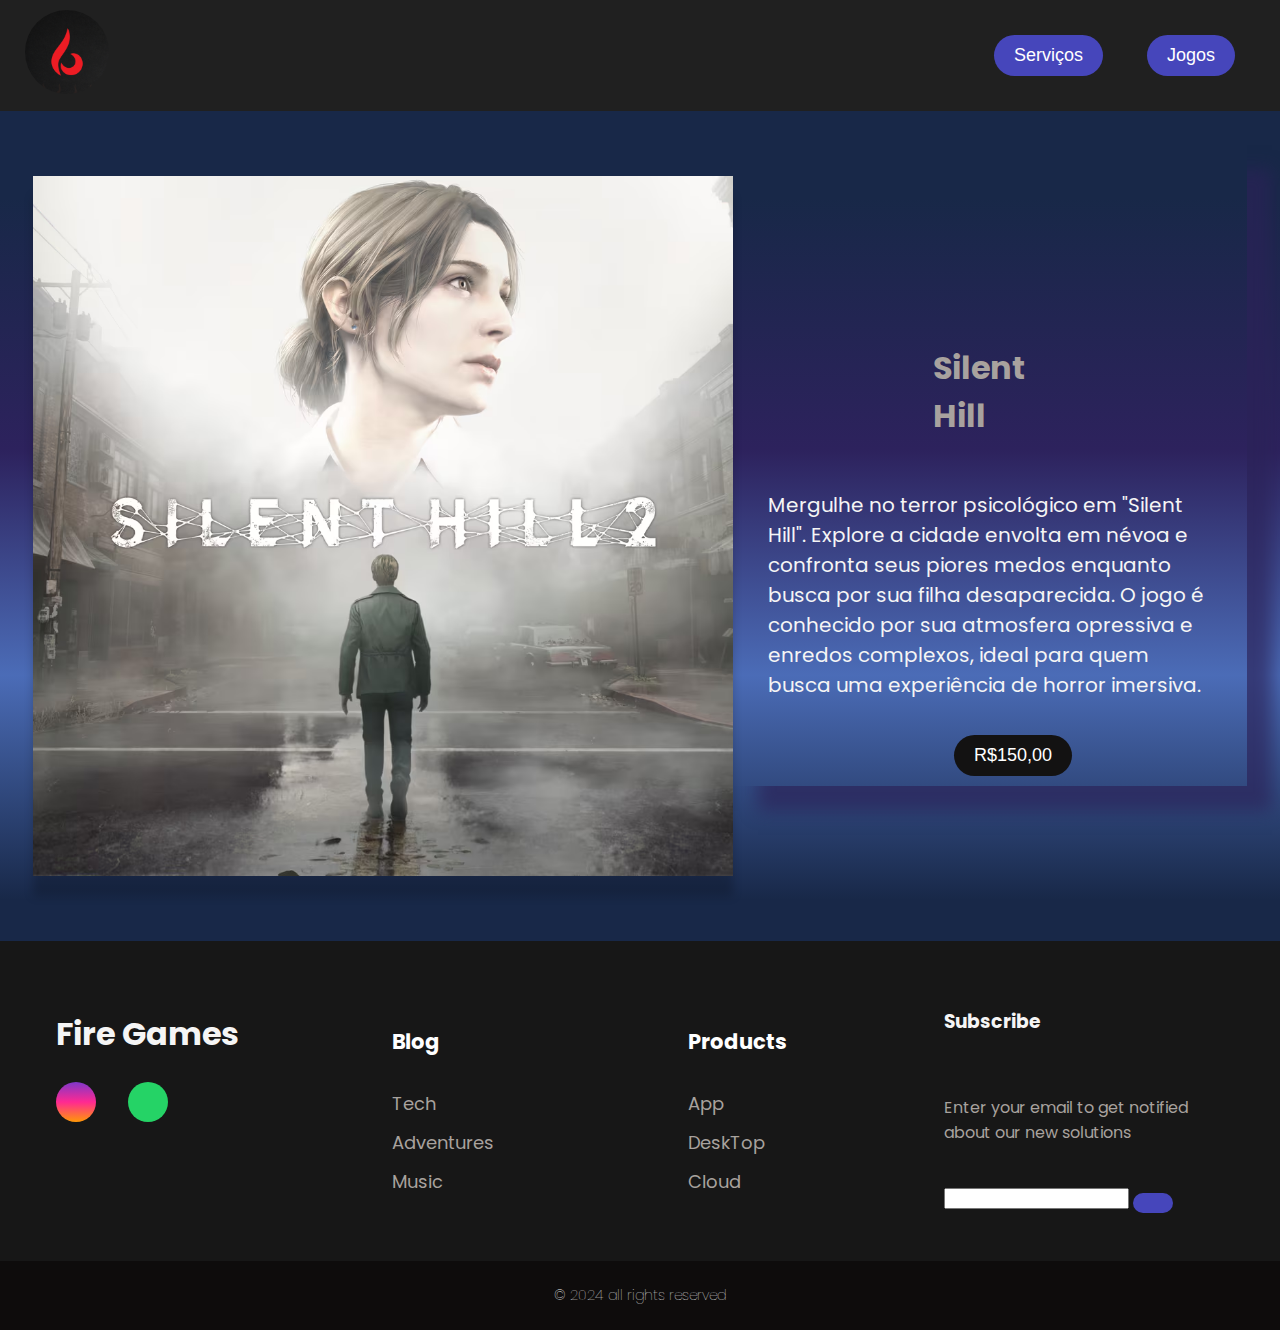
<file: TrabalhoTeste/desc_silenthill.html>
<!DOCTYPE html>
<html lang="en">
<head>
    <meta charset="UTF-8">
    <meta name="viewport" content="width=device-width, initial-scale=1.0">
    <link rel="stylesheet" href="https://cdnjs.cloudflare.com/ajax/libs/font-awesome/6.6.0/css/all.min.css" integrity="sha512-Kc323vGBEqzTmouAECnVceyQqyqdsSiqLQISBL29aUW4U/M7pSPA/gEUZQqv1cwx4OnYxTxve5UMg5GT6L4JJg==" crossorigin="anonymous" referrerpolicy="no-referrer" />
    <link rel="stylesheet" href="css/infoStyle.css">
    <title>Document</title>
</head>
<body>
    <header>
        <span class="logotipo"><img src="img/Black Minimalist Fire Gaming logo (2).png" alt="logo"></span>
        <nav>
            <ul class="nav-links">
                <li><a href='index.html'><button>Serviços</button></a></li>
                <li><a href='index.html'><button>Jogos</button></a></li>
            </ul>
        </nav>
    </header>

    <div class="infos">
        <img src="img/IgwsFz9BiBrFvyV7pIWpoVgd.PNG" alt="Silent Hill">
        <div id="info-aling">
            <h1>Silent Hill</h1>
            <p>Mergulhe no terror psicológico em "Silent Hill". Explore a cidade envolta em névoa e confronta seus piores medos enquanto busca por sua filha desaparecida. O jogo é conhecido por sua atmosfera opressiva e enredos complexos, ideal para quem busca uma experiência de horror imersiva.</p>
            <a href='#'><button>R$150,00</button></a>
        </div>
    </div>


    <footer>
        <div id="footer_content">
            <div id="footer_contacts">
                <h1>Fire Games</h1>
                <p></p>
    
                <div id="footer_social_midia">
                    <a href="https://www.instagram.com/eothuziin/" class="footer-link" id="instagram">
                        <i class="fa-brands fa-instagram"></i>
                    </a>
                    <a href="#" class="footer-link" id="whatsapp">
                        <i class="fa-brands fa-whatsapp"></i>
                    </a>
                </div>
            </div>
    
            <ul class="footer-list">
                <li><h3>Blog</h3></li>
                <li><a href="#" class="footer-link">Tech</a></li>
                <li><a href="#" class="footer-link">Adventures</a></li>
                <li><a href="#" class="footer-link">Music</a></li>
            </ul>
    
            <ul class="footer-list">
                <li><h3>Products</h3></li>
                <li><a href="#" class="footer-link">App</a></li>
                <li><a href="#" class="footer-link">DeskTop</a></li>
                <li><a href="#" class="footer-link">Cloud</a></li>
            </ul>
    
            <div class="footer_subscribe">
                <h3>Subscribe</h3>
                <p>Enter your email to get notified about our new solutions</p>
                <div id="input_group">
                    <input type="email" id="email">
                    <button>
                        <i class="fa-solid fa-envelope"></i>
                    </button>
                </div>
            </div>
        </div>
    
        <div id="footer_copyright">
            &#169; 2024 all rights reserved
        </div>
    </footer>
</body>
</html>
</file>
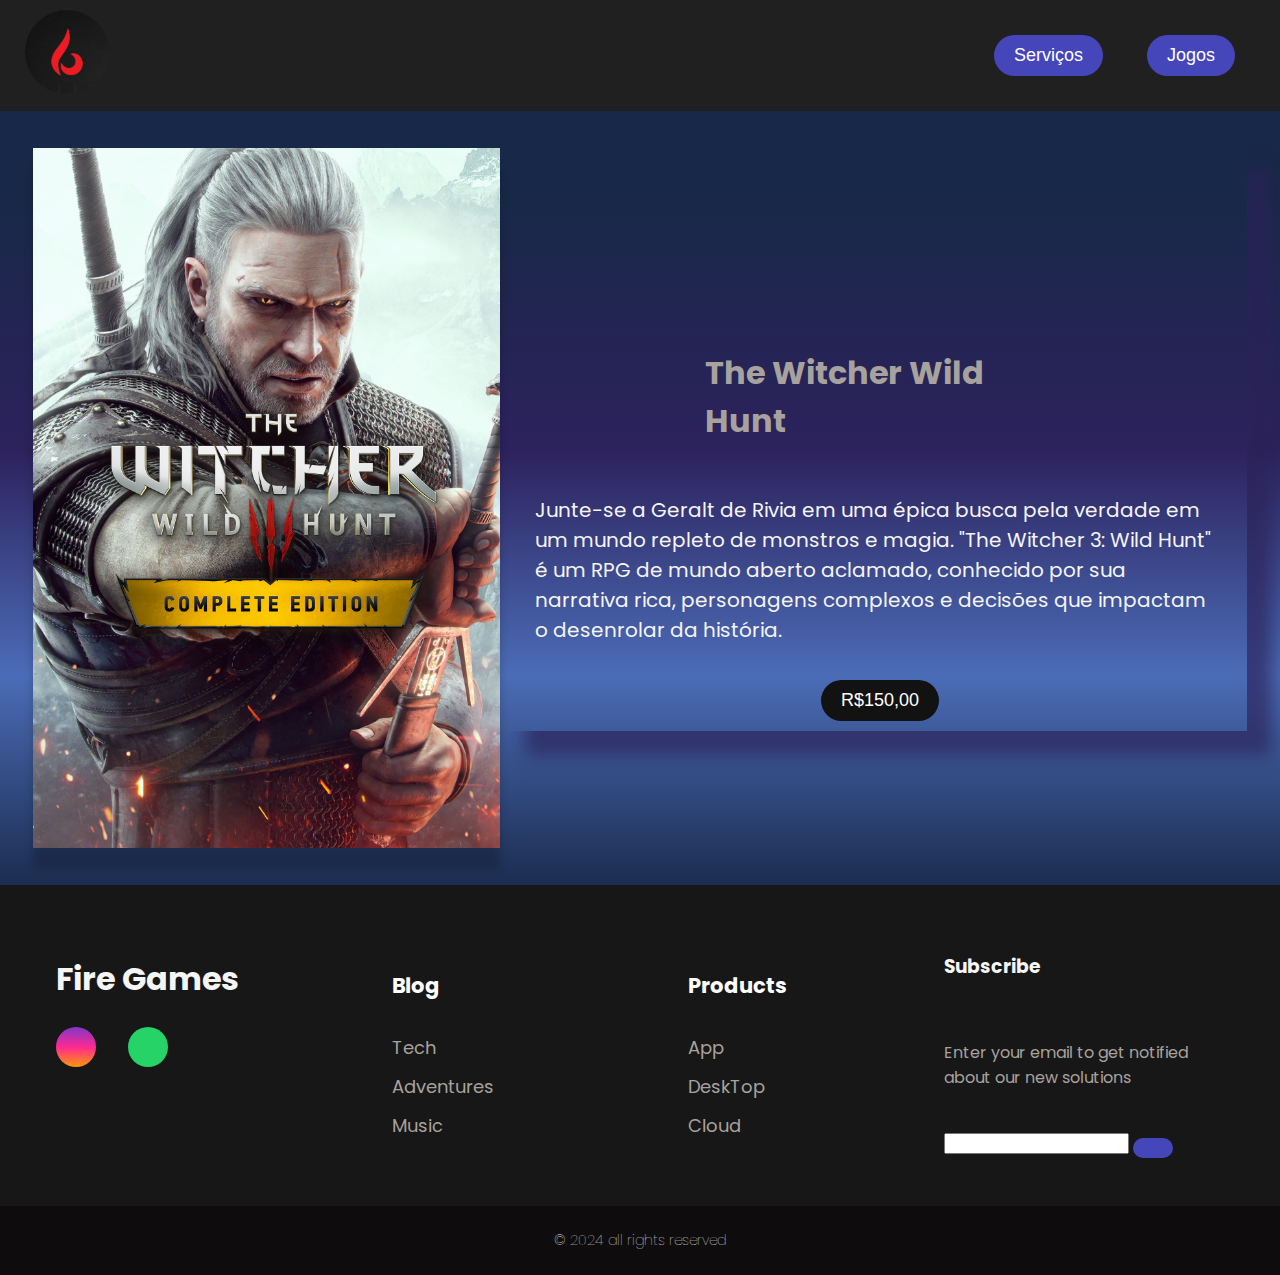
<file: TrabalhoTeste/desc_thewitcher.html>
<!DOCTYPE html>
<html lang="en">
<head>
    <meta charset="UTF-8">
    <meta name="viewport" content="width=device-width, initial-scale=1.0">
    <link rel="stylesheet" href="https://cdnjs.cloudflare.com/ajax/libs/font-awesome/6.6.0/css/all.min.css" integrity="sha512-Kc323vGBEqzTmouAECnVceyQqyqdsSiqLQISBL29aUW4U/M7pSPA/gEUZQqv1cwx4OnYxTxve5UMg5GT6L4JJg==" crossorigin="anonymous" referrerpolicy="no-referrer" />
    <link rel="stylesheet" href="css/infoStyle.css">
    <title>Document</title>
</head>
<body>
    <header>
        <span class="logotipo"><img src="img/Black Minimalist Fire Gaming logo (2).png" alt="logo"></span>
        <nav>
            <ul class="nav-links">
                <li><a href='index.html'><button>Serviços</button></a></li>
                <li><a href='index.html'><button>Jogos</button></a></li>
            </ul>
        </nav>
    </header>

    <div class="infos">
        <img src="img/ojKZ7l0T2M5egR9YHIjVhI0R.png" alt="The Witcher 3">
        <div id="info-aling">
            <h1>The Witcher Wild Hunt</h1>
            <p>Junte-se a Geralt de Rivia em uma épica busca pela verdade em um mundo repleto de monstros e magia. "The Witcher 3: Wild Hunt" é um RPG de mundo aberto aclamado, conhecido por sua narrativa rica, personagens complexos e decisões que impactam o desenrolar da história.</p>
            <a href='#'><button>R$150,00</button></a>
        </div>
    </div>


    <footer>
        <div id="footer_content">
            <div id="footer_contacts">
                <h1>Fire Games</h1>
                <p></p>
    
                <div id="footer_social_midia">
                    <a href="https://www.instagram.com/eothuziin/" class="footer-link" id="instagram">
                        <i class="fa-brands fa-instagram"></i>
                    </a>
                    <a href="#" class="footer-link" id="whatsapp">
                        <i class="fa-brands fa-whatsapp"></i>
                    </a>
                </div>
            </div>
    
            <ul class="footer-list">
                <li><h3>Blog</h3></li>
                <li><a href="#" class="footer-link">Tech</a></li>
                <li><a href="#" class="footer-link">Adventures</a></li>
                <li><a href="#" class="footer-link">Music</a></li>
            </ul>
    
            <ul class="footer-list">
                <li><h3>Products</h3></li>
                <li><a href="#" class="footer-link">App</a></li>
                <li><a href="#" class="footer-link">DeskTop</a></li>
                <li><a href="#" class="footer-link">Cloud</a></li>
            </ul>
    
            <div class="footer_subscribe">
                <h3>Subscribe</h3>
                <p>Enter your email to get notified about our new solutions</p>
                <div id="input_group">
                    <input type="email" id="email">
                    <button>
                        <i class="fa-solid fa-envelope"></i>
                    </button>
                </div>
            </div>
        </div>
    
        <div id="footer_copyright">
            &#169; 2024 all rights reserved
        </div>
    </footer>
</body>
</html>
</file>
<file: TrabalhoTeste/css/style.css>
/* IMPORTANDO FONTS DO GOOGLE FONTS */

@import url('https://fonts.googleapis.com/css2?family=Poppins:wght@100;400;500;700&display=swap');
@import url('https://fonts.googleapis.com/css2?family=Inter:ital,opsz,wght@0,14..32,100..900;1,14..32,100..900&display=swap');




/* CORPO */

body {
    display: grid;
    box-sizing: border-box; /*Elemento Nao Sobrepoem o Outro */
    margin: 0;
    padding: 0;
    height: 100vh;
    background-repeat: repeat;
    background: linear-gradient( #182848 22%, #2d225d 50%, #4b6cb7 75%, #182848 100%);  /*Faz uma Transição de Cores e Especifica com to bottom para onde Sera (Cima Para Baixo)*/
    font-family: "Poppins";
}

li , a , button {
    font-size: 18px;
    color: white;
    text-decoration: none; 
}

header{
    display: flex;
    justify-content: space-between; /*Espaço Entre os Elementos*/
    align-items: center; /*Alinhados Na Vertical*/
    margin: 0;
    padding: 9px 25px;
    background-color: #202020;

}

div.games {
    display: flex;
    flex-wrap: wrap; /* Permite que os itens se movam para a próxima linha */
    justify-content: center;  /* Centraliza os itens horizontalmente */
    padding: 4px ;
    margin: 30px;
    text-decoration: none;
    text-align: center;
    color: white;
    justify-content: space-evenly;
}

div.games img{
    max-width: 300px; 
    max-height: 300px; 
    width: 300px;
    height: 300px;
    margin: 10;
    padding: 10;
}

.game-bar button{
    display: block;
    padding: 14px;
    margin: 0px;
    background-color: #131212;
    display: flex;
    align-items: center;
    justify-content: center;
}

.game-bar p{
    font-size: 22px;
}

.game-bar button:hover{
    background-color: #272674;
    padding: auto;
    
}

.game-bar button:hover:before {
    content: '🛒 ';
    display: inline;
    color: white; 
    font-size: 20px;
}



/* NAVBAR */

.logotipo img {
    width: 84px;  
    height: auto;  
    border-radius: 70%; /*Torna a Imagem um circulo*/
}

.nav-links{
    list-style: none; /*Sem Estilização Sem As Bolinhas do <LI></LI>*/
}


.nav-links li{
    align-items: center;
    display: inline-block;  /*Por padrao li sao block , sempre quebram a linha apos um novo li adicionado , isso remove essa quebra de linha*/
    padding: 0px 20px;  /*0px EM CIMA E BAIXO , 20px Direita e Esquerda*/
}


.nav-links li a:hover{
    color: rgb(59, 59, 138);
}

button {
    padding: 10px 20px;  /* Direita Esquerda 10px , Cima E Baixo 20px */
    background-color: rgb(70, 70, 187);
    border: none;  
    border-radius: 60px;  /*Arredonda por Inteiro o Button */
    cursor: pointer;  /*Efeito da Maozinha do Mouse*/
    transition: all 0.4s;
}

button:hover{
    
    background-color: rgb(56, 56, 190);
  
}


/* RODAPE */

/*Declarando Variavel*/
:root {
    --color-neutral-0: #0e0c0c; 
    --color-neutral-10: #171717;
    --color-neutral-30: #a8a29e;  
    --color-neutral-40: #f5f5f5;  
}

.footer {
    font-family: 'Inter', sans-serif;
    margin: 0;
    padding: 0px;
    box-sizing: border-box;
    letter-spacing: 1px;
    width: 80%;
    color: var(--color-neutral-40);
    
}

#footer_content {
    background-color: var(--color-neutral-10);
    display: grid;
    grid-template-columns: repeat(4, 1fr); /*Divide Em Quatro Colunas*/
    padding: 3rem 3.5rem;
    gap: 1rem; /* Adicionado espaço entre as colunas */
}


.footer_subscribe{
    color: var(--color-neutral-40);
    display: flex;
    flex-direction: column;
    gap: 1.5rem;
}

.footer_subscribe p{
    color: var(--color-neutral-30);
    
}

#footer_contacts h1 {
    margin-bottom: 0.75rem;
    color: var(--color-neutral-40);
}

#footer_social_midia {
    display: flex;
    gap: 2rem;
    margin-top: 1.5rem;
}

#footer_social_midia .footer-link{
    display: flex;
    align-items: center;
    justify-content: center;
    height: 2.5rem;
    width: 2.5rem;
    color: var(--color-neutral-40);
    border-radius: 50%;
    transition: all 0.2s;
}

#footer_social_midia .footer-link:hover{
    opacity: 20;
}


#instagram {
    background: linear-gradient(#7f37c9 , #ff2992 , #ff9807);
}

#whatsapp {
    background-color: #25d366;
}

.footer-list {
    display: flex;
    flex-direction: column;
    gap: 0.75rem;
    list-style: none;
}


.footer-list .footer-link{
    color: var(--color-neutral-30);
    transition: all 0.2s;
}


.footer-list .footer-link:hover{
    color: #7f37c9;
}

#footer_copyright{
    color: var(--color-neutral-40);
    display: flex;
    justify-content: center;
    background-color: var(--color-neutral-0);
    font-size: 0.9rem;
    padding: 1.5rem;
    font-weight: 100;
}


/*Deixa Tela Responsiva*/

@media(max-width : 800px){ /*Enquanto ele tiver ate 800px SobreEscrever a formatação :*/
    li , a , button {
        font-size: 20px;
        
    }
    .logotipo img {
        width: 68px;  
    }

    div.games img{
        max-width: 200px; 
        max-height: 200px; 
        width: 200px;
        height: 200px;
    }

    .nav-links li{
        align-items: center;
        display: inline-block; 
        padding: 0px 10px; 
    }

    div.games {
        display: flex;
        flex-wrap: wrap; /* Permite que os itens se movam para a próxima linha */
        justify-content: center;  /* Centraliza os itens horizontalmente */
        padding: 4px ;
        margin: 30px;
        text-decoration: none;
        text-align: center;
        color: white;
        justify-content: space-evenly;
    }

    .game-bar button{
        display: block;
        padding: 14px;
        margin: 0px;
        background-color: #131212;
        display: flex;
        align-items: center;
        justify-content: center;
    }

    #footer_content {
        grid-template-columns: 1fr; /* Coloca todos os itens em uma coluna */
        padding: 2rem 1rem; /* Ajusta o padding do footer */
    }

    #footer_social_midia {
        flex-direction: row; /* Mantenha as mídias sociais em linha */
        justify-content: space-around; /* Espaço igual entre ícones */
        margin-top: 1rem; /* Ajusta a margem superior */
    }
    
}


@media(max-width : 430px){ /*Enquanto ele tiver ate 800px SobreEscrever a formatação :*/
    li , a , button {
        font-size: 20px;

        
    }
    .logotipo img {
        width: 55px;  
    }

    div.games img{
        max-width: 200px; 
        max-height: 200px; 
        width: 200px;
        height: 200px;
    }

    .nav-links li{
        align-items: center;
        display: inline-block; 
        padding: 0px 10px; 
    }

    div.games {
        display: flex;
        flex-wrap: wrap; /* Permite que os itens se movam para a próxima linha */
        justify-content: center;  /* Centraliza os itens horizontalmente */
        padding: 4px ;
        margin: 30px;
        text-decoration: none;
        text-align: center;
        color: white;
        justify-content: space-evenly;
    }

    #footer_content {
        grid-template-columns: 1fr; /* Coloca todos os itens em uma coluna */
        padding: 2rem 1rem; /* Ajusta o padding do footer */
    }

    #footer_social_midia {
        flex-direction: row; /* Mantenha as mídias sociais em linha */
        justify-content: space-around; /* Espaço igual entre ícones */
        margin-top: 1rem; /* Ajusta a margem superior */
    }
    
}
</file>
<file: TrabalhoTeste/css/infoStyle.css>
/* IMPORTANDO FONTS DO GOOGLE FONTS */

@import url('https://fonts.googleapis.com/css2?family=Poppins:wght@100;400;500;700&display=swap');
@import url('https://fonts.googleapis.com/css2?family=Inter:ital,opsz,wght@0,14..32,100..900;1,14..32,100..900&display=swap');




/* CORPO */

body {
    display: grid;
    box-sizing: border-box; /*Elemento Nao Sobrepoem o Outro */
    margin: 0;
    padding: 0;
    height: 100vh;
    background-repeat: repeat;
    background: linear-gradient( #182848 22%, #2d225d 50%, #4b6cb7 75%, #182848 100%);  /*Faz uma Transição de Cores e Especifica com to bottom para onde Sera (Cima Para Baixo)*/
    font-family: "Poppins";
}

li , a , button {
    font-size: 18px;
    color: white;
    text-decoration: none; 
}

header{
    display: flex;
    justify-content: space-between; /*Espaço Entre os Elementos*/
    align-items: center; /*Alinhados Na Vertical*/
    margin: 0;
    padding: 10px 25px;
    background-color: #202020;

}

/* CORPO COM INFORMAÇÕES */

.infos {
    padding: 0px;
    margin-left: 60px;
    display: flex;
    box-sizing: border-box;
    align-items: center;
    margin: 33px;
}

#info-aling{
    box-sizing: border-box;
    box-shadow: 25px 25px 16px rgba(43, 35, 88, 0.67);
    align-items: center;
    margin: 0px;
    margin-bottom: 10%;
}


.infos img {
    max-width: 700px;
    max-height: 700px;
    width: 1024px;
    height: 1024px;
    box-shadow: 0 20px 9px rgba(2, 2, 2, 0.2); /* Adiciona uma sombra ao box */
}

.infos button {
    background-color: #131212;
    margin-left: 43%;
    margin-bottom: 10px;
}

.infos button:hover {
    background-color: #09550d;
}

.infos button:hover:before {
    content: '🛒';
    display: inline;
    color: white;
    font-size: 20px;
}

.infos h1 {
    color: var(--color-neutral-30);
    padding: 190px;
    padding-bottom: 0%;
    margin-right: 100px;
    margin: 2%;
    margin-bottom: 50px;
    justify-content: right;
    align-items: center;
}

.infos p {
    font-size: 20px;
    padding: 15px;
    padding-top: 0%;
    margin: 20px;
    margin-bottom: 20px;
    color: var(--color-neutral-40);
}











/* NAVBAR */

.logotipo img {
    width: 84px;  
    height: auto;  
    border-radius: 70%; /*Torna a Imagem um circulo*/
}

.nav-links{
    list-style: none; /*Sem Estilização Sem As Bolinhas do <LI></LI>*/
}


.nav-links li{
    align-items: center;
    display: inline-block;  /*Por padrao li sao block , sempre quebram a linha apos um novo li adicionado , isso remove essa quebra de linha*/
    padding: 0px 20px;  /*0px EM CIMA E BAIXO , 20px Direita e Esquerda*/
}


.nav-links li a:hover{
    color: rgb(59, 59, 138);
}

button {
    padding: 10px 20px;  /* Direita Esquerda 10px , Cima E Baixo 20px */
    background-color: rgb(70, 70, 187);
    border: none;  
    border-radius: 60px;  /*Arredonda por Inteiro o Button */
    cursor: pointer;  /*Efeito da Maozinha do Mouse*/
    transition: all 0.4s;
}

button:hover{
    
    background-color: rgb(56, 56, 190);
  
}


/* RODAPE */

/*Declarando Variavel*/
:root {
    --color-neutral-0: #0e0c0c; 
    --color-neutral-10: #171717;
    --color-neutral-30: #a8a29e;  
    --color-neutral-40: #f5f5f5;  
}

.footer {
    font-family: 'Inter', sans-serif;
    margin: 0;
    padding: 0px;
    box-sizing: border-box;
    letter-spacing: 1px;
    width: 80%;
    color: var(--color-neutral-40);
    bottom: 0%;
    
}

#footer_content {
    background-color: var(--color-neutral-10);
    display: grid;
    grid-template-columns: repeat(4, 1fr); /*Divide Em Quatro Colunas*/
    padding: 3rem 3.5rem;
    gap: 1rem; /* Adicionado espaço entre as colunas */
}


.footer_subscribe{
    color: var(--color-neutral-40);
    display: flex;
    flex-direction: column;
    gap: 1.5rem;
}

.footer_subscribe p{
    color: var(--color-neutral-30);
    
}

#footer_contacts h1 {
    margin-bottom: 0.75rem;
    color: var(--color-neutral-40);
}

#footer_social_midia {
    display: flex;
    gap: 2rem;
    margin-top: 1.5rem;
}

#footer_social_midia .footer-link{
    display: flex;
    align-items: center;
    justify-content: center;
    height: 2.5rem;
    width: 2.5rem;
    color: var(--color-neutral-40);
    border-radius: 50%;
    transition: all 0.2s;
}

#footer_social_midia .footer-link:hover{
    opacity: 20;
}


#instagram {
    background: linear-gradient(#7f37c9 , #ff2992 , #ff9807);
}

#whatsapp {
    background-color: #25d366;
}

.footer-list {
    display: flex;
    flex-direction: column;
    gap: 0.75rem;
    list-style: none;
}


.footer-list .footer-link{
    color: var(--color-neutral-30);
    transition: all 0.2s;
}


.footer-list .footer-link:hover{
    color: #7f37c9;
}

#footer_copyright{
    color: var(--color-neutral-40);
    display: flex;
    justify-content: center;
    background-color: var(--color-neutral-0);
    font-size: 0.9rem;
    padding: 1.5rem;
    font-weight: 100;
}


/*Deixa Tela Responsiva*/

@media(max-width : 800px){ /*Enquanto ele tiver ate 800px SobreEscrever a formatação :*/
    li , a , button {
        font-size: 20px;

        
    }
    .logotipo img {
        width: 78px;  
    }

    div.games img{
        max-width: 200px; 
        max-height: 200px; 
        width: 200px;
        height: 200px;
    }

    .nav-links li{
        align-items: center;
        display: inline-block; 
        padding: 0px 10px; 
    }

    .infos {
        flex-direction: column; 
        align-items: center; 
        margin: 20px; 
        padding: 20px; 
    }

    .infos img {
        max-width: 100%; 
        height: auto; 
    }

    .infos h1 {
        padding: 23px;
        margin: 0;
        text-align: center; 
    }

    .infos button {
        margin-left: 0; 
        width: 100%; 
    }


    .infos p {
        font-size: 13px;
        padding: 25px;
        padding-top: 0%;
        margin: 2px;
        margin-bottom: 20px;
        color: var(--color-neutral-40);
    }


    #footer_content {
        grid-template-columns: 1fr; /* Coloca todos os itens em uma coluna */
        padding: 2rem 1rem; /* Ajusta o padding do footer */
    }

    #footer_social_midia {
        flex-direction: row; /* Mantenha as mídias sociais em linha */
        justify-content: space-around; /* Espaço igual entre ícones */
        margin-top: 1rem; /* Ajusta a margem superior */
    }
    
}


@media(max-width : 430px){ /*Enquanto ele tiver ate 800px SobreEscrever a formatação :*/
    li , a , button {
        font-size: 20px;

        
    }
    .logotipo img {
        width: 55px;  
    }

    div.games img{
        max-width: 200px; 
        max-height: 200px; 
        width: 200px;
        height: 200px;
    }

    .nav-links li{
        align-items: center;
        display: inline-block; 
        padding: 0px 10px; 
    }


    .infos {
        flex-direction: column; 
        align-items: center; 
        margin: 20px; 
        padding: 20px; 
    }

    .infos img {
        max-width: 100%; 
        height: auto; 
    }

    .infos h1 {
        padding: 23px;
        margin: 0;
        text-align: center; 
    }

    .infos button {
        margin-left: 0; 
        width: 100%; 
    }


    .infos p {
        font-size: 16px;
        padding: 25px;
        padding-top: 0%;
        margin: 2px;
        margin-bottom: 20px;
        color: var(--color-neutral-40);
    }


    #footer_content {
        grid-template-columns: 1fr; /* Coloca todos os itens em uma coluna */
        padding: 2rem 1rem; /* Ajusta o padding do footer */
    }

    #footer_social_midia {
        flex-direction: row; /* Mantenha as mídias sociais em linha */
        justify-content: space-around; /* Espaço igual entre ícones */
        margin-top: 1rem; /* Ajusta a margem superior */
    }
    
}
</file>
